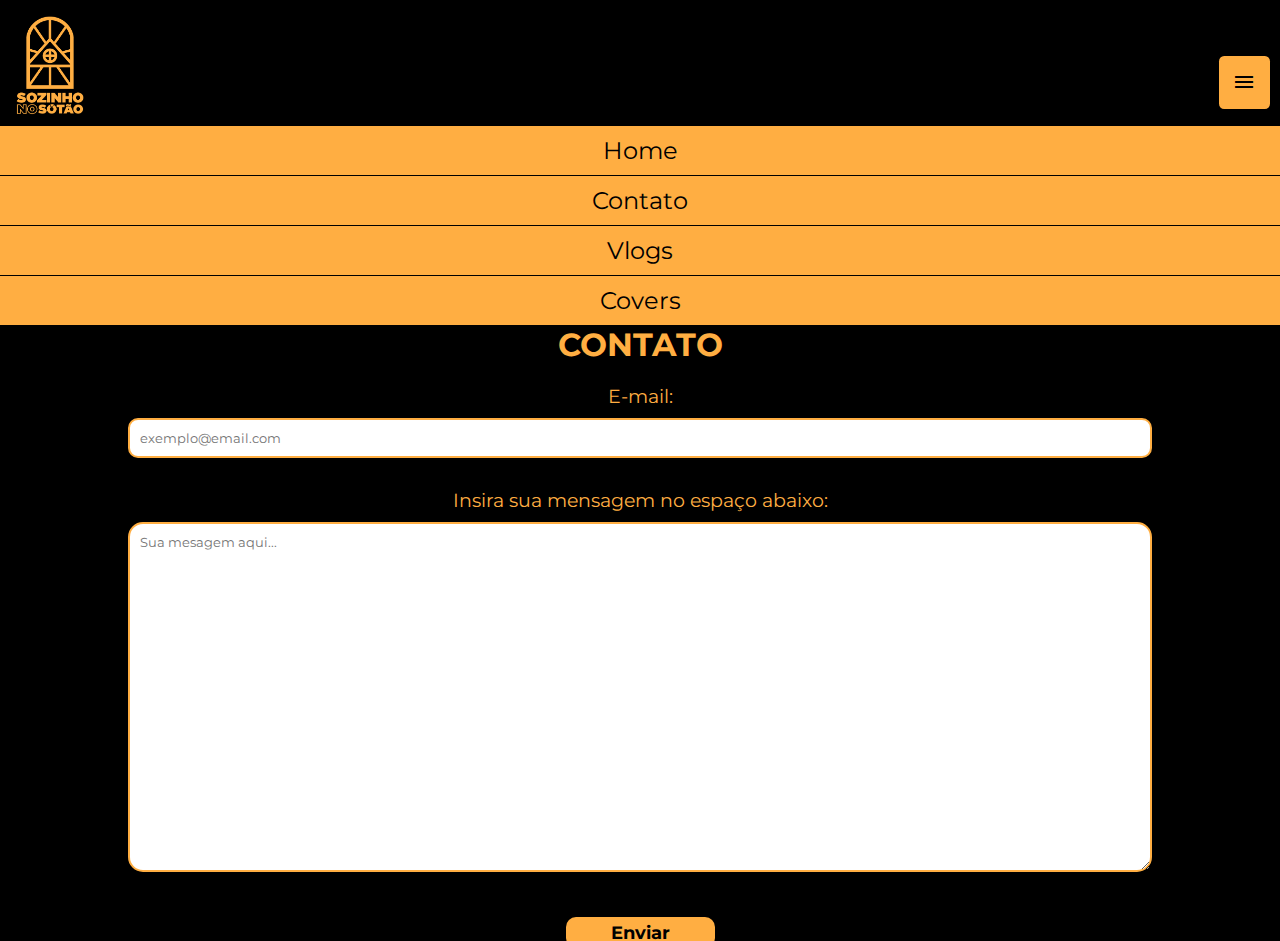
<file: contato.html>
<!DOCTYPE html>
<html lang="pt-BR">

<head>
    <meta charset="UTF-8">
    <meta http-equiv="X-UA-Compatible" content="IE=edge">
    <meta name="viewport" content="width=device-width, initial-scale=1.0">
    <!-- Estilo principal para base para outros tamanhos de estilos de telas-->
    
    <link rel="stylesheet" href="./estilos/estilo-Contato-TelasGrandes.css">
    <link rel="stylesheet" href="./estilos/estilo-Contato-TelasPequenas.css">
    <link rel="shortcut icon" href="./imagens/Logo-sozinho-no-sotao-sem-letras.png" type="image/x-icon">
    <link href="https://fonts.googleapis.com/icon?family=Material+Icons" rel="stylesheet">
    <title>Sozinho no sótão</title>
</head>

<body>
    <div class="box-load">
        <img src="imagens/Logo-sozinho-no-sotao.png" alt="logo-sozinho-nosotao" class="pre">
    </div>
    <div class="content">
        <!-- Cabeçalho (logo e menu) -->
        <header>
            <div>
                <a href="index.html" id="logo-header"><img src="./imagens/Logo-sozinho-no-sotao.png" alt="Logo-sozinho-no-sotao" id="logo-header"></a><!-- logo -->
                <span id="burguer" class="material-icons" onclick="clickMenu()">menu</span>
            </div><!-- icone haburguer para telas pequenas-->
            <menu id="itens"><!-- menu -->
                <ul>
                    <li><a href="index.html">Home</a></li>
                    <!-- <li><a href="#" class="shop">Shop</a></li> -->
                    <li><a href="contato.html" target="_parent">Contato</a></li>
                    <li><a href="vlogs.html">Vlogs </a></li>
                    <li><a href="covers.html">Covers </a></li>
                </ul>
            </menu>
        </header>
        
        <!-- Conteúdo principal do site -->
        <main>
            <h1>CONTATO</h1>
            <form action="https://api.staticforms.xyz/submit" method="post">
                <input type="hidden" name="accessKey" value="98e25b4a-979d-44ea-8649-7c2e1103da3d">
                <p class="email"><label for="email">E-mail:</label></p>
                <input type="email" name="email" id="iemail" placeholder="exemplo@email.com">
                <p class="Pmsg"><label for="imensagem">Insira sua mensagem no espaço abaixo: </label></p>
                <textarea name="mensagem" id="imensagem" cols="30" rows="10" placeholder="Sua mesagem aqui..."></textarea>
                <input type="submit" id="btForm" value="Enviar">
            </form>
        </main>
        <!-- rodapé com informações dos desenvolvedores (links levando para alguma rede social dos desenvolvedores) -->
        <footer id="contato">
            <h1>Contato para shows</h1>
            <a href="mailto:sozinhonosotao@gmail.com"><strong>sozinhonosotao@gmail.com</strong></a>
        </footer>
        <!-- rodapé com informações dos desenvolvedores (links levando para alguma rede social dos desenvolvedores) -->
        <!-- <footer id="desenvolvedores">
            Site feito por <a href="https://github.com/CaioVAzeredo" target="_blank"><strong>Caio V. Azeredo</strong></a> e
            <a href="https://github.com/Dan-Dias"><strong>Daniel Dias<strong><a>
        </footer>
        </body> -->
    </div>
<!-- script do site -->
<script src="../script/script.js"></script>
</html>
</file>
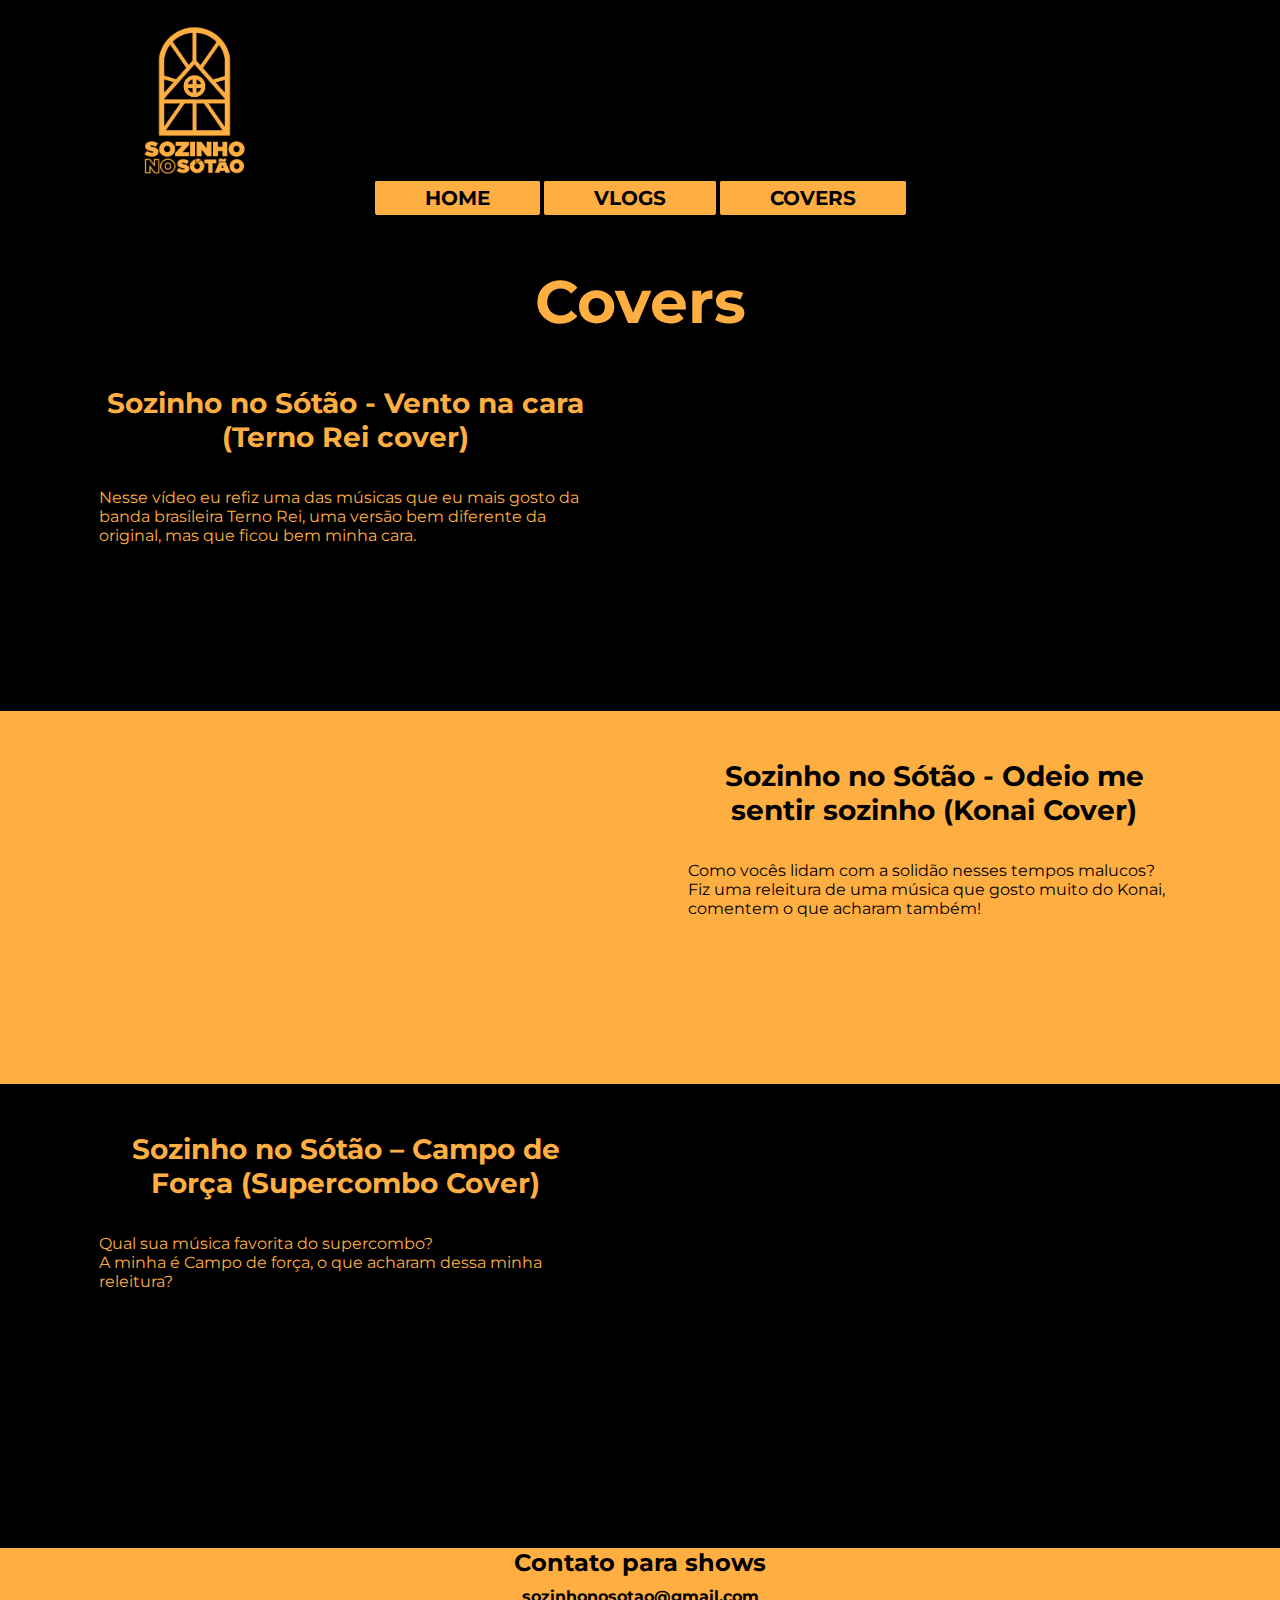
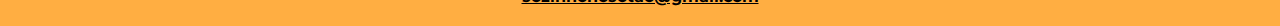
<file: covers.html>
<!DOCTYPE html>
<html lang="pt-BR">

<head>
    <meta charset="UTF-8">
    <meta http-equiv="X-UA-Compatible" content="IE=edge">
    <meta name="viewport" content="width=device-width, initial-scale=1.0">
    <!-- Estilo principal para base para outros tamanhos de estilos de telas-->
    <link rel="stylesheet" href="./estilos/estilo-telas-pequenas(main).css" media="screen">
    <link rel="stylesheet" href="./estilos/estilo-Desktops-e-TelasGrandes.css">
    <link rel="stylesheet" href="./estilos/vlogs-covers.css">
    <link rel="shortcut icon" href="./imagens/Logo-sozinho-no-sotao-sem-letras.png" type="image/x-icon">
    <link href="https://fonts.googleapis.com/icon?family=Material+Icons" rel="stylesheet">
    <title>Sozinho no sótão</title>
</head>

<body>
    <div class="box-load">
        <img src="imagens/Logo-sozinho-no-sotao.png" alt="logo-sozinho-nosotao" class="pre">
    </div>
    <div class="content">
        <!-- Cabeçalho (logo e menu) -->
        <header>
            <div>
                <a href="index.html" id="logo-header"><img src="./imagens/Logo-sozinho-no-sotao.png" alt="Logo-sozinho-no-sotao" id="logo-header"></a><!-- logo -->
                <span id="burguer" class="material-icons">menu</span>
            </div><!-- icone haburguer para telas pequenas-->
            <menu id="itens"><!-- menu -->
                <ul>
                    <li><a href="index.html">Home</a></li>
                    <!-- <li><a href="#" class="shop">Shop</a></li> -->
                    <!-- <li><a href="contato.html" target="_parent">Contato</a></li> -->
                    <li><a href="vlogs.html">Vlogs </a></li>
                    <li><a href="covers.html">Covers </a></li>
                </ul>
            </menu>
        </header>
        <main>
            <!--  -->
            <h1 id="h1-vlog">Covers</h1>
            <div class="container__black">
                <div class="text_group_yellow">
                    <h2 class="text_yellow">Sozinho no Sótão - Vento na cara (Terno Rei cover) <br><br> </h2>
                    <p class="text_yellow"> Nesse vídeo eu refiz uma das músicas que eu mais gosto da banda brasileira Terno
                        Rei,
                        uma versão bem diferente da original, mas que ficou bem minha cara.</p>
                </div>
                <div class="container__video_black">
                    <div class="video__group">
                        <iframe class="video_group_black" src="https://www.youtube.com/embed/nesHBRBlWeM"
                            title="YouTube video player" frameborder="0" allow="accelerometer; autoplay; clipboard-write; encrypted-media; gyroscope; picture-in-picture;
                                    web-share" allowfullscreen></iframe>
                    </div>
                </div>
            </div>
            <div class="container__yellow">
                <div class="text_group_black">
                    <h2 class="text_black">Sozinho no Sótão - Odeio me sentir sozinho (Konai Cover) <br><br> </h2>
                    <p class="text_black"> Como vocês lidam com a solidão nesses tempos malucos? <br>
                        Fiz uma releitura de uma música que gosto muito
                        do Konai, comentem o que acharam também!</p>
                </div>
                <div class="container__video_yellow">
                    <div class="video__group">
                        <iframe class="video_group_yellow" src="https://www.youtube.com/embed/7s8C9Z_xHXU"
                            title="YouTube video player" frameborder="0" allow="accelerometer; autoplay; clipboard-write; encrypted-media; gyroscope; picture-in-picture;
                                    web-share" allowfullscreen></iframe>
                    </div>
                </div>
            </div>
            <div class="container__black">
                <div class="text_group_yellow">
                    <h2 class="text_yellow">Sozinho no Sótão – Campo de Força (Supercombo Cover)<br><br> </h2>
                    <p class="text_yellow">Qual sua música favorita do supercombo? <br>
                        A minha é Campo de força, o que acharam dessa minha releitura?</p>
                </div>
                <div class="container__video_black">
                    <div class="video__group">
                        <iframe class="video_group_black" src="https://www.youtube.com/embed/NjmIZbu4uQ4"
                            title="YouTube video player" frameborder="0" allow="accelerometer; autoplay; clipboard-write; encrypted-media; gyroscope; picture-in-picture;
                            web-share" allowfullscreen></iframe>
                    </div>
                </div>
            </div>
        
            </div>
        </main>
        <footer id="contato">
            <h1>Contato para shows</h1>
            <a href="mailto:sozinhonosotao@gmail.com"><strong>sozinhonosotao@gmail.com</strong></a>
        </footer>
        <!-- rodapé com informações dos desenvolvedores (links levando para alguma rede social dos desenvolvedores) -->
        <!-- <footer id="desenvolvedores">
            Site feito por <a href="https://github.com/CaioVAzeredo" target="_blank"><strong>Caio V. Azeredo</strong></a> e
            <a href="https://github.com/Dan-Dias" target="_blank"><strong>Daniel Dias<strong><a>
        </footer> -->
    </div>
</body>
<script src="./script/script.js"></script>

</html>
</file>
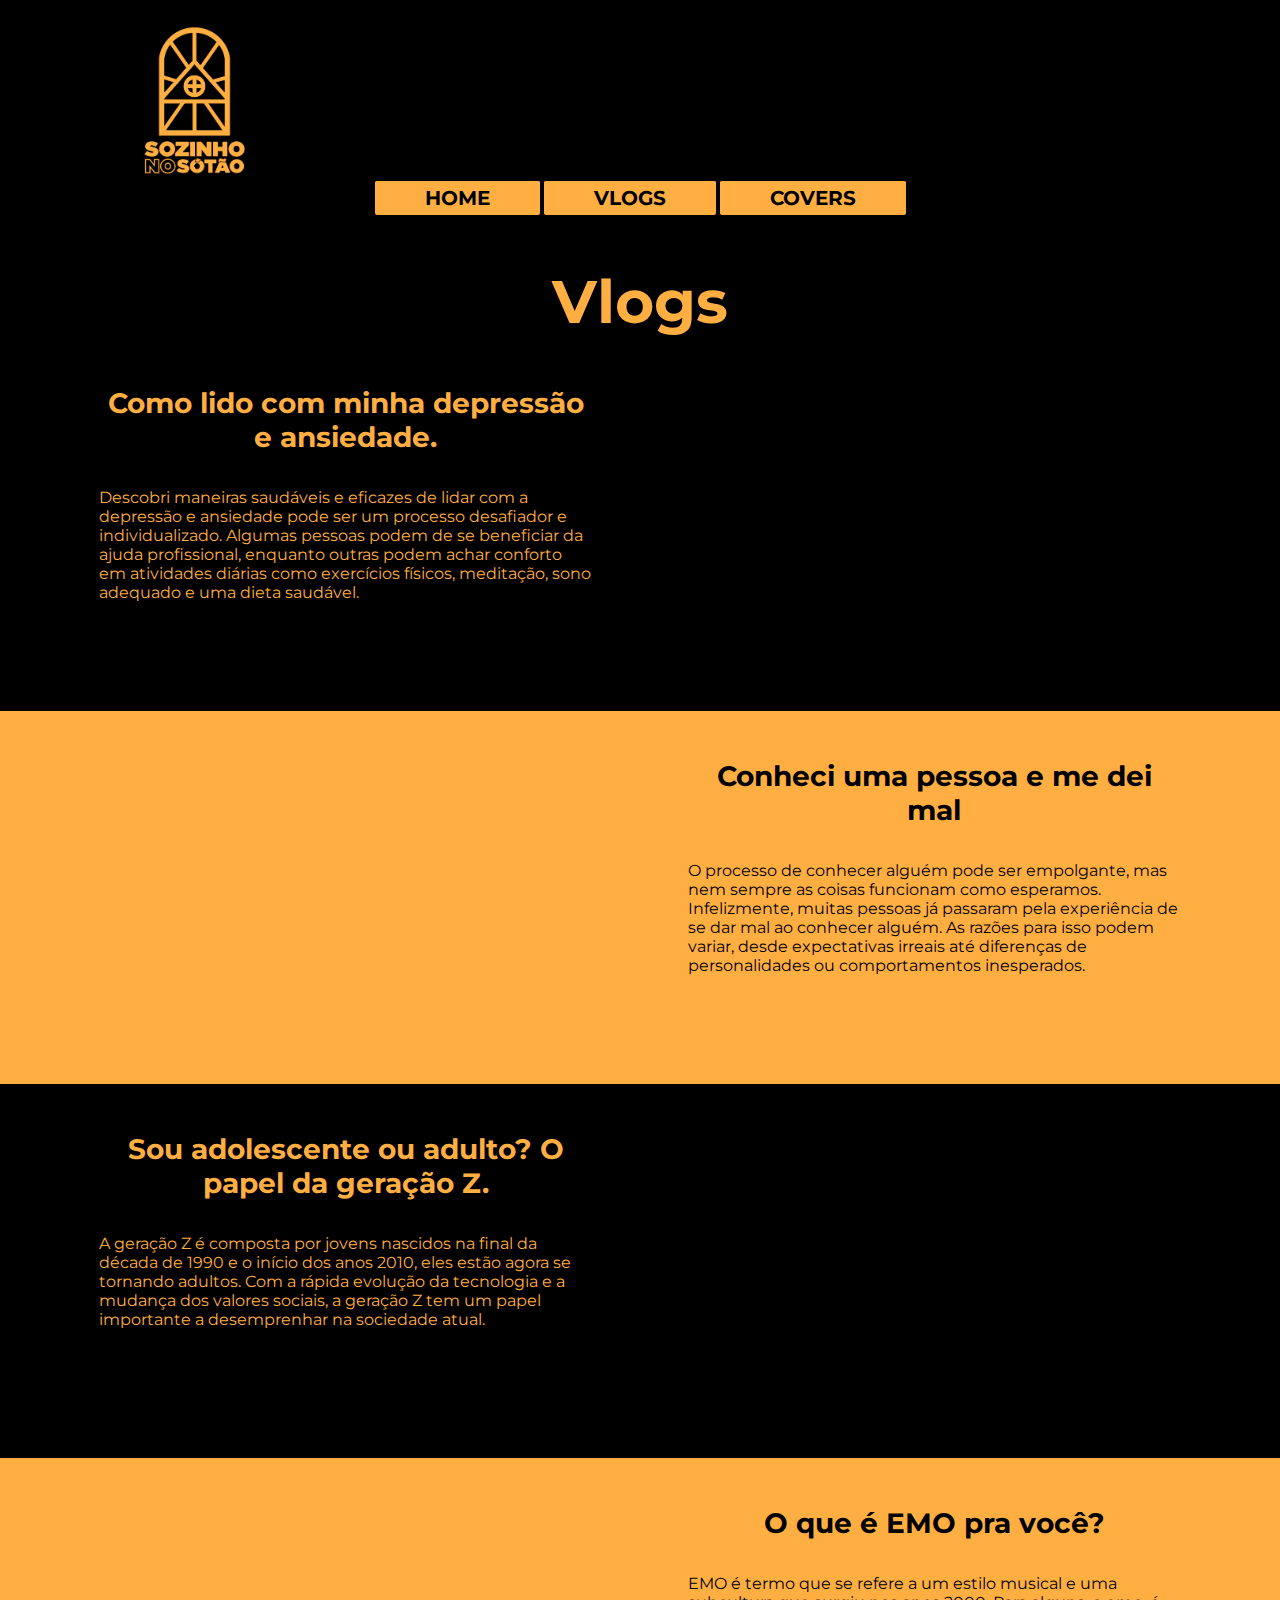
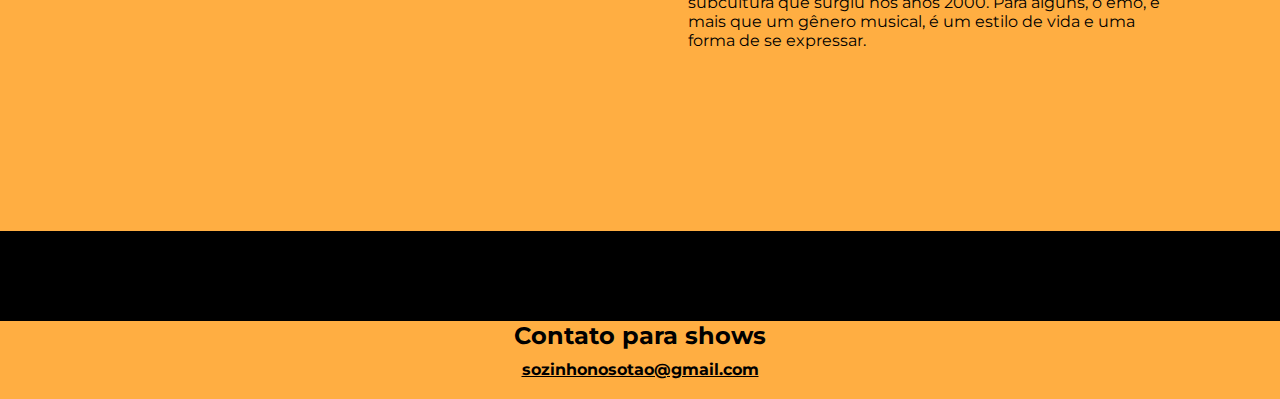
<file: vlogs.html>
<!DOCTYPE html>
<html lang="pt-BR">
    
<head>
    <meta charset="UTF-8">
    <meta http-equiv="X-UA-Compatible" content="IE=edge">
    <meta name="viewport" content="width=device-width, initial-scale=1.0">
    <!-- Estilo principal para base para outros tamanhos de estilos de telas-->
    <link rel="stylesheet" href="./estilos/estilo-telas-pequenas(main).css" media="screen">
    <link rel="stylesheet" href="./estilos/estilo-Desktops-e-TelasGrandes.css">
    <link rel="stylesheet" href="./estilos/vlogs-covers.css">
    <link rel="shortcut icon" href="./imagens/Logo-sozinho-no-sotao-sem-letras.png" type="image/x-icon">
    <link href="https://fonts.googleapis.com/icon?family=Material+Icons" rel="stylesheet">
    <title>Sozinho no sótão</title>
</head>

<body>
    <div class="box-load">
        <img src="imagens/Logo-sozinho-no-sotao.png" alt="logo-sozinho-nosotao" class="pre">
    </div>
    <div class="content">
        <!-- Cabeçalho (logo e menu) -->
        <header>
            <div>
                <a href="index.html" id="logo-header"><img src="./imagens/Logo-sozinho-no-sotao.png" alt="Logo-sozinho-no-sotao" id="logo-header"></a><!-- logo -->
                <span id="burguer" class="material-icons">menu</span>
            </div><!-- icone haburguer para telas pequenas-->
            <menu id="itens"><!-- menu -->
                <ul>
                    <li><a href="index.html">Home</a></li>
                    <!-- <li><a href="#" class="shop">Shop</a></li> -->
                    <!-- <li><a href="contato.html" target="_parent">Contato</a></li> -->
                    <li><a href="vlogs.html">Vlogs </a></li>
                    <li><a href="covers.html">Covers </a></li>
                </ul>
            </menu>
        </header>
            <main>
                <h1 id="h1-vlog">Vlogs</h1>
        
                <div class="container__black">
                    <div class="text_group_yellow">
                        <h2 class="text_yellow">Como lido com minha depressão e ansiedade. <br><br> </h2>
                            <p class="text_yellow">  Descobri maneiras saudáveis e eficazes de lidar com a depressão e ansiedade pode ser um processo
                                desafiador e individualizado. Algumas pessoas podem de se beneficiar da ajuda profissional, enquanto
                                outras podem achar conforto em atividades diárias como exercícios físicos, meditação, sono adequado e
                                uma dieta saudável.</p>
                            </div>
                            <div class="container__video_black">
                                <div class="video__group">
                                    <iframe class="video_group_black" src="https://www.youtube.com/embed/TGBZtg38GNI" title="YouTube video player"
                                frameborder="0" allow="accelerometer; autoplay; clipboard-write; encrypted-media; gyroscope; picture-in-picture;
                                web-share" allowfullscreen></iframe>
                                </div>
                            </div>
                        </div>
                <div class="container__yellow">
                    <div class="text_group_black">
                        <h2 class="text_black">Conheci uma pessoa e me dei mal <br><br> </h2>
                            <p class="text_black"> O processo de conhecer alguém pode ser empolgante, mas nem sempre as coisas funcionam como esperamos.
                                Infelizmente, muitas pessoas já passaram pela experiência de se dar mal ao conhecer alguém. As razões
                                para isso podem variar, desde expectativas irreais até diferenças de personalidades ou comportamentos
                                inesperados.</p>
                            </div>
                            <div class="container__video_yellow">
                                <div class="video__group">
                                    <iframe class="video_group_yellow" src="https://www.youtube.com/embed/O-235DO4QZ0" title="YouTube video player"
                                    frameborder="0" allow="accelerometer; autoplay; clipboard-write; encrypted-media; gyroscope;
                                    picture-in-picture; web-share" allowfullscreen></iframe>
                                </div>
                            </div>
                    </div>
                <div class="container__black">
                    <div class="text_group_yellow">
                        <h2 class="text_yellow">Sou adolescente ou adulto? O papel da geração Z.<br><br> </h2>
                            <p class="text_yellow">A geração Z é composta por jovens nascidos na final da década de 1990 e o início dos anos 2010, eles
                                estão agora se tornando adultos. Com a rápida evolução da tecnologia e a mudança dos valores sociais,
                                a geração Z tem um papel importante a desemprenhar na sociedade atual.</p>
                    </div>
                    <div class="container__video_black">
                        <div class="video__group">
                            <iframe class="video_group_black" src="https://www.youtube.com/embed/bdQOQ45Ax30" title="YouTube video player"
                            frameborder="0" allow="accelerometer; autoplay; clipboard-write; encrypted-media; gyroscope; picture-in-picture;
                            web-share" allowfullscreen></iframe>
                        </div>
                    </div>
                </div>
                <div class="container__yellow">
                    <div class="text_group_black">
                        <h2 class="text_black">O que é EMO pra você? <br><br> </h2>
                            <p class="text_black">EMO é termo que se refere a um estilo musical e uma subcultura que surgiu nos anos 2000. Para alguns, o emo,
                                é mais que um gênero musical, é um estilo de vida e uma forma de se expressar.</p>
                    </div>
                    <div class="container__video_yellow">
                        <div class="video__group">
                            <iframe class="video_group_yellow" src="https://www.youtube.com/embed/qq6XntAsNaI" title="YouTube video player"
                            frameborder="0" allow="accelerometer; autoplay; clipboard-write; encrypted-media; gyroscope; picture-in-picture;
                            web-share" allowfullscreen></iframe>
                        </div>
                    </div>
                </div>
            </main>
            <footer id="contato">
                <h1>Contato para shows</h1>
                <a href="mailto:sozinhonosotao@gmail.com"><strong>sozinhonosotao@gmail.com</strong></a>
        
            </footer>
            <!-- rodapé com informações dos desenvolvedores (links levando para alguma rede social dos desenvolvedores) -->
            <!-- <footer id="desenvolvedores">
                Site feito por <a href="https://github.com/CaioVAzeredo" target="_blank"><strong>Caio V. Azeredo</strong></a> e
                <a href="https://github.com/Dan-Dias" target="_blank"><strong>Daniel Dias<strong><a>
            </footer> -->
    </div>
    </body>
    <script src="./script/script.js"></script>
</html>
</file>
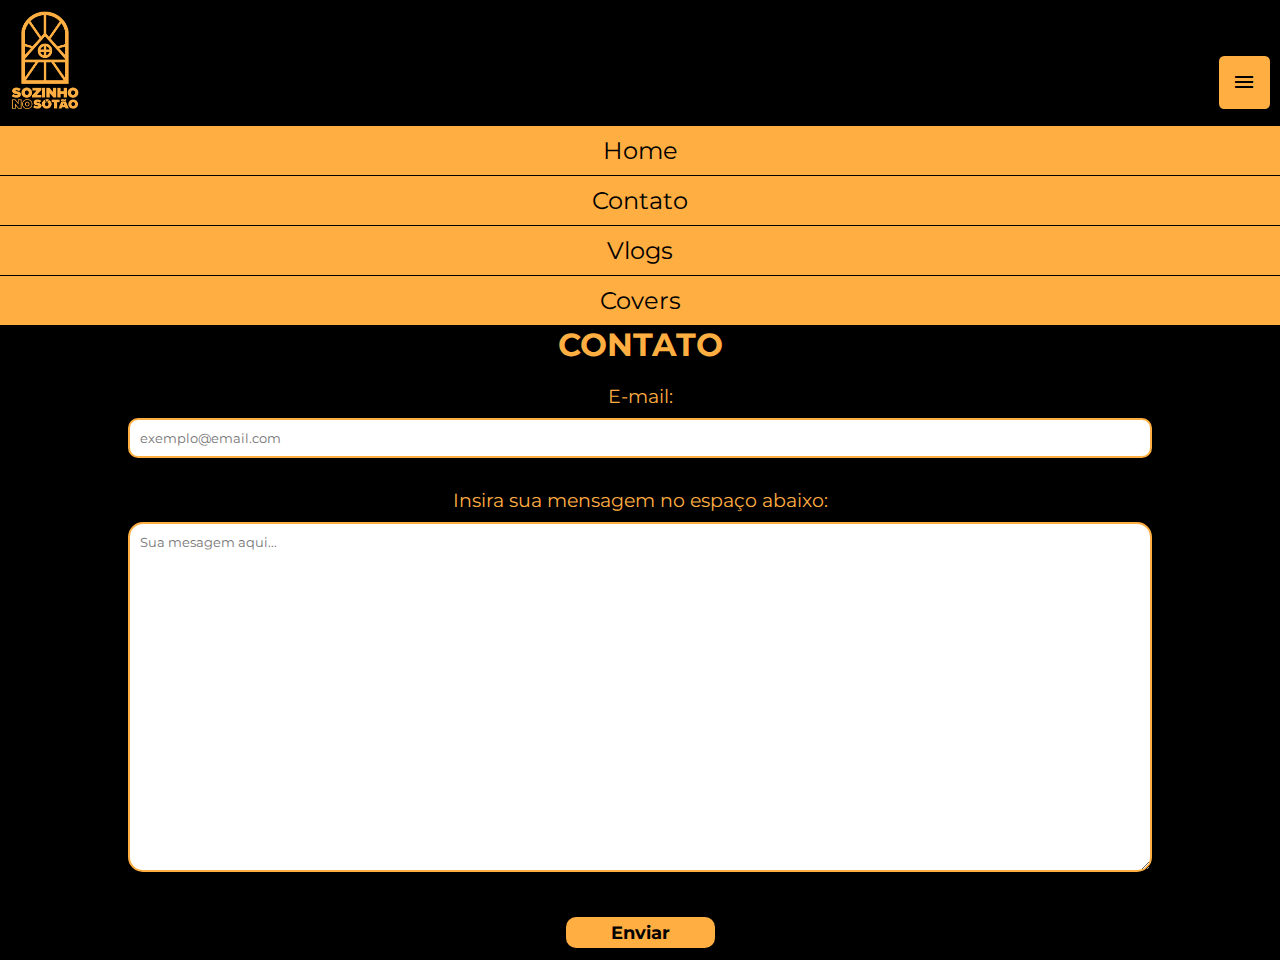
<file: index/contato.html>
<!DOCTYPE html>
<html lang="pt-BR">

<head>
    <meta charset="UTF-8">
    <meta http-equiv="X-UA-Compatible" content="IE=edge">
    <meta name="viewport" content="width=device-width, initial-scale=1.0">
    <!-- Estilo principal para base para outros tamanhos de estilos de telas-->
    <link rel="stylesheet" href="../estilos/estilo-Contato-TelasPequenas.css" media="screen">
    <link rel="stylesheet" href="../estilos/estilo-Contato-TelasGrandes.css">
    <link rel="shortcut icon" href="../imagens/Logo-sozinho-no-sotao-sem-letras.png" type="image/x-icon">
    <link href="https://fonts.googleapis.com/icon?family=Material+Icons" rel="stylesheet">
    <title>Sozinho no sótão</title>
</head>

<body>
    <!-- Cabeçalho (logo e menu) -->
    <header>
        <div><img src="../imagens/Logo-sozinho-no-sotao.png" alt="Logo-sozinho-no-sotao" id="logo-header"><!-- logo -->
            <span id="burguer" class="material-icons" onclick="clickMenu()">menu</span>
        </div><!-- icone haburguer para telas pequenas-->

        <menu id="itens"><!-- menu -->
            <ul>
                <li><a href="index.html">Home</a></li>
                <!-- <li><a href="#" class="shop">Shop</a></li> -->
                <li><a href="contato.html" target="_parent">Contato</a></li>
                <li><a href="vlogs.html">Vlogs </a></li>
                <li><a href="covers.html">Covers </a></li>
            </ul>
        </menu>
    </header>
    
    <!-- Conteúdo principal do site -->
    <main>
        <h1>CONTATO</h1>
        <form action="https://api.staticforms.xyz/submit" method="post">
            <input type="hidden" name="accessKey" value="98e25b4a-979d-44ea-8649-7c2e1103da3d">
            <p class="email"><label for="email">E-mail:</label></p>
            <input type="email" name="email" id="iemail" placeholder="exemplo@email.com">
            <p class="Pmsg"><label for="imensagem">Insira sua mensagem no espaço abaixo: </label></p>
            <textarea name="mensagem" id="imensagem" cols="30" rows="10" placeholder="Sua mesagem aqui..."></textarea>
            <input type="submit" id="btForm" value="Enviar">
        </form>
    </main>
    <!-- rodapé com informações dos desenvolvedores (links levando para alguma rede social dos desenvolvedores) -->
    <footer id="contato">
        <h1>Contato para shows</h1>
        <a href="mailto:sozinhonosotao@gmail.com"><strong>sozinhonosotao@gmail.com</strong></a>

    </footer>
    <!-- rodapé com informações dos desenvolvedores (links levando para alguma rede social dos desenvolvedores) -->
    <footer id="desenvolvedores">
        Site feito por <a href="https://github.com/CaioVAzeredo" target="_blank"><strong>Caio V. Azeredo</strong></a> e
        <a href="https://github.com/Dan-Dias"><strong>Daniel Dias<strong><a>
    </footer>
</body>
<!-- script do site -->
<script src="../script/script.js"></script>
</html>
</file>
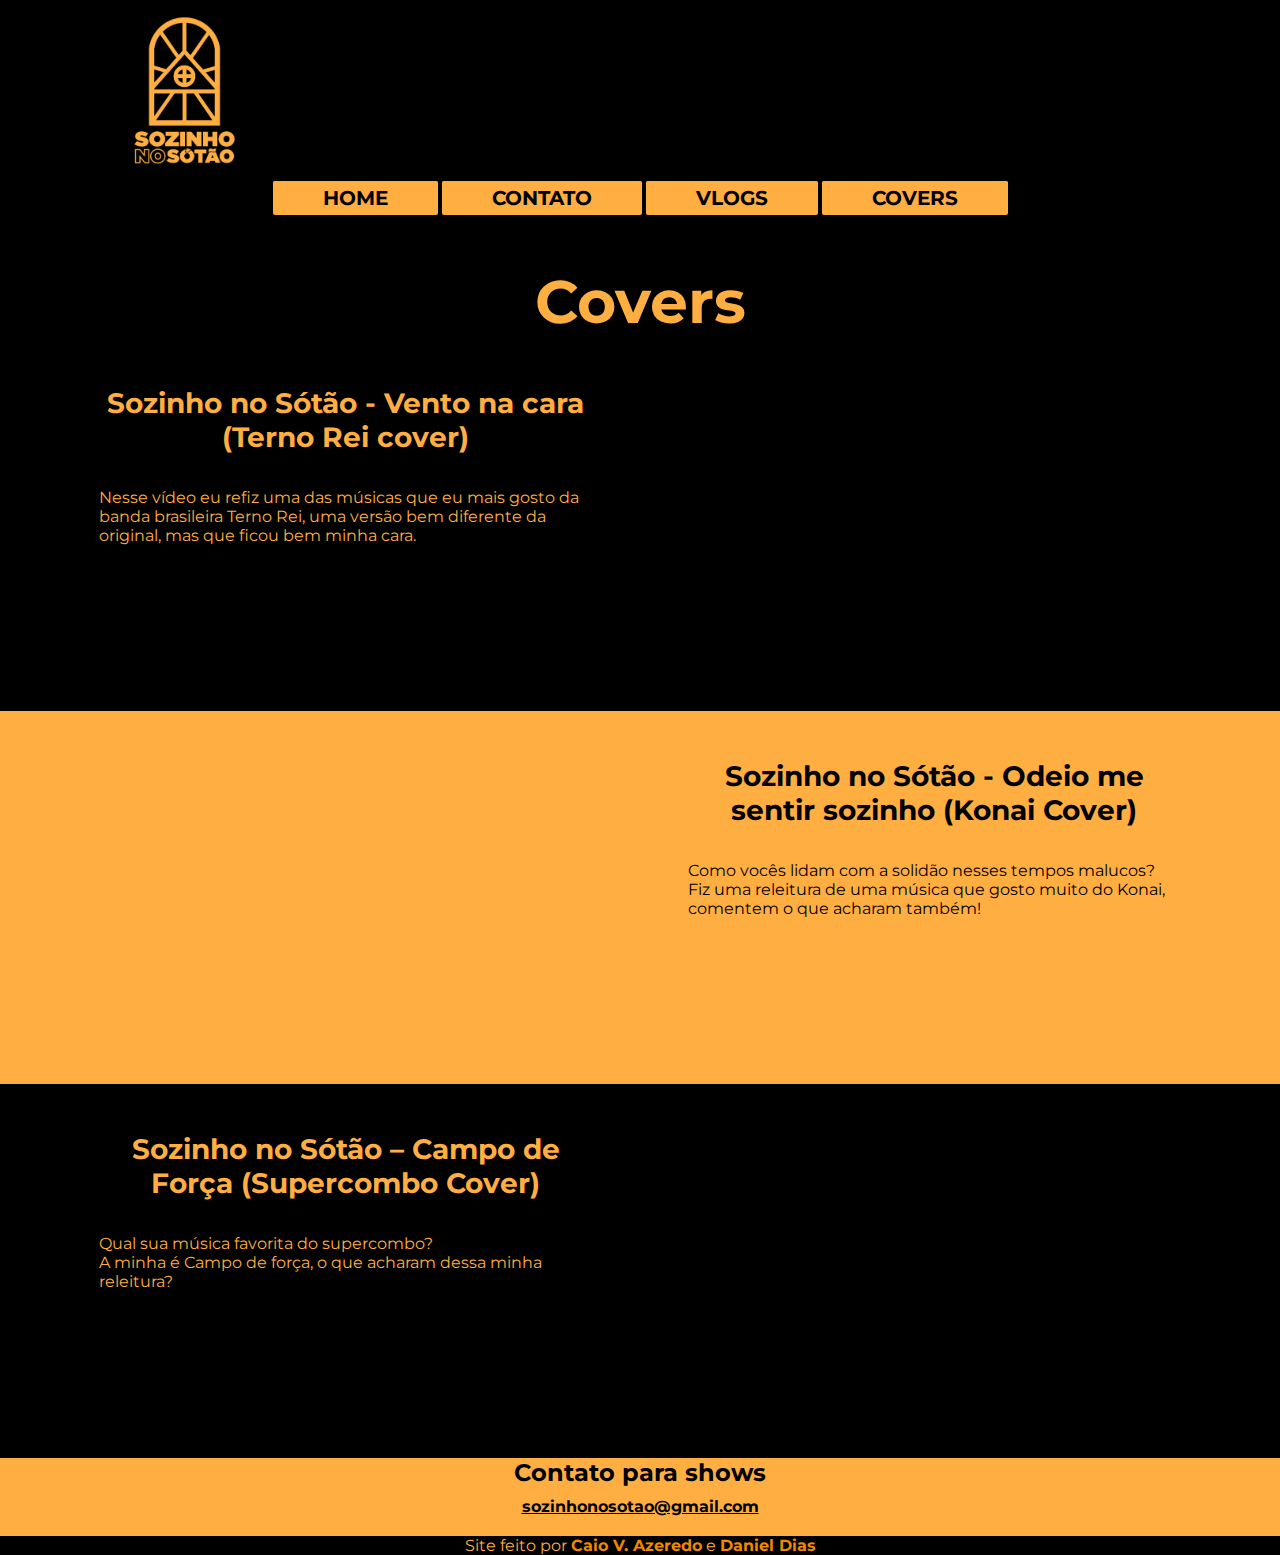
<file: index/covers.html>
<!DOCTYPE html>
<html lang="pt-BR">

<head>
    <meta charset="UTF-8">
    <meta http-equiv="X-UA-Compatible" content="IE=edge">
    <meta name="viewport" content="width=device-width, initial-scale=1.0">
    <link rel="stylesheet" href="../estilos/vlogs-covers.css" media="screen">
    <link rel="shortcut icon" href="../imagens/Logo-sozinho-no-sotao-sem-letras.png" type="image/x-icon">
    <link href="https://fonts.googleapis.com/icon?family=Material+Icons" rel="stylesheet">
    <title>Sozinho no sótão</title>
</head>

<body>
    <header>
        <div><img src="../imagens/Logo-sozinho-no-sotao.png" alt="Logo-sozinho-no-sotao" id="logo-header"><!-- logo -->
            <span id="burguer" class="material-icons" onclick="clickMenu()">menu</span>
        </div><!-- icone haburguer para telas pequenas-->

        <menu id="itens"><!-- menu -->
            <ul>
                <li><a href="index.html">Home</a></li>
                <!-- <li><a href="#" class="shop">Shop</a></li> -->
                <li><a href="contato.html" target="_parent">Contato</a></li>
                <li><a href="vlogs.html">Vlogs </a></li>
                <li><a href="covers.html">Covers </a></li>
            </ul>
        </menu>
    </header>
    <main>

        <!--  -->
        <h1 id="h1-vlog">Covers</h1>

        <div class="container__black">
            <div class="text_group_yellow">
                <h2 class="text_yellow">Sozinho no Sótão - Vento na cara (Terno Rei cover) <br><br> </h2>
                <p class="text_yellow"> Nesse vídeo eu refiz uma das músicas que eu mais gosto da banda brasileira Terno
                    Rei,
                    uma versão bem diferente da original, mas que ficou bem minha cara.</p>
            </div>
            <div class="container__video_black">
                <div class="video__group">
                    <iframe class="video_group_black" src="https://www.youtube.com/embed/nesHBRBlWeM"
                        title="YouTube video player" frameborder="0" allow="accelerometer; autoplay; clipboard-write; encrypted-media; gyroscope; picture-in-picture; 
                                web-share" allowfullscreen></iframe>
                </div>
            </div>
        </div>

        <div class="container__yellow">
            <div class="text_group_black">
                <h2 class="text_black">Sozinho no Sótão - Odeio me sentir sozinho (Konai Cover) <br><br> </h2>
                <p class="text_black"> Como vocês lidam com a solidão nesses tempos malucos? <br>
                    Fiz uma releitura de uma música que gosto muito
                    do Konai, comentem o que acharam também!</p>
            </div>
            <div class="container__video_yellow">
                <div class="video__group">
                    <iframe class="video_group_yellow" src="https://www.youtube.com/embed/7s8C9Z_xHXU"
                        title="YouTube video player" frameborder="0" allow="accelerometer; autoplay; clipboard-write; encrypted-media; gyroscope; picture-in-picture; 
                                web-share" allowfullscreen></iframe>
                </div>
            </div>
        </div>

        <div class="container__black">
            <div class="text_group_yellow">
                <h2 class="text_yellow">Sozinho no Sótão – Campo de Força (Supercombo Cover)<br><br> </h2>
                <p class="text_yellow">Qual sua música favorita do supercombo? <br>
                    A minha é Campo de força, o que acharam dessa minha releitura?</p>
            </div>
            <div class="container__video_black">
                <div class="video__group">
                    <iframe class="video_group_black" src="https://www.youtube.com/embed/NjmIZbu4uQ4"
                        title="YouTube video player" frameborder="0" allow="accelerometer; autoplay; clipboard-write; encrypted-media; gyroscope; picture-in-picture; 
                        web-share" allowfullscreen></iframe>
                </div>
            </div>
        </div>

        
        </div>
    </main>

    <footer id="contato">
        <h1>Contato para shows</h1>
        <a href="mailto:sozinhonosotao@gmail.com"><strong>sozinhonosotao@gmail.com</strong></a>

    </footer>
    <!-- rodapé com informações dos desenvolvedores (links levando para alguma rede social dos desenvolvedores) -->
    <footer id="desenvolvedores">
        Site feito por <a href="https://github.com/CaioVAzeredo" target="_blank"><strong>Caio V. Azeredo</strong></a> e
        <a href="https://github.com/Dan-Dias" target="_blank"><strong>Daniel Dias<strong><a>
    </footer>
</body>
<script src="../script/script.js"></script>

</html>
</file>
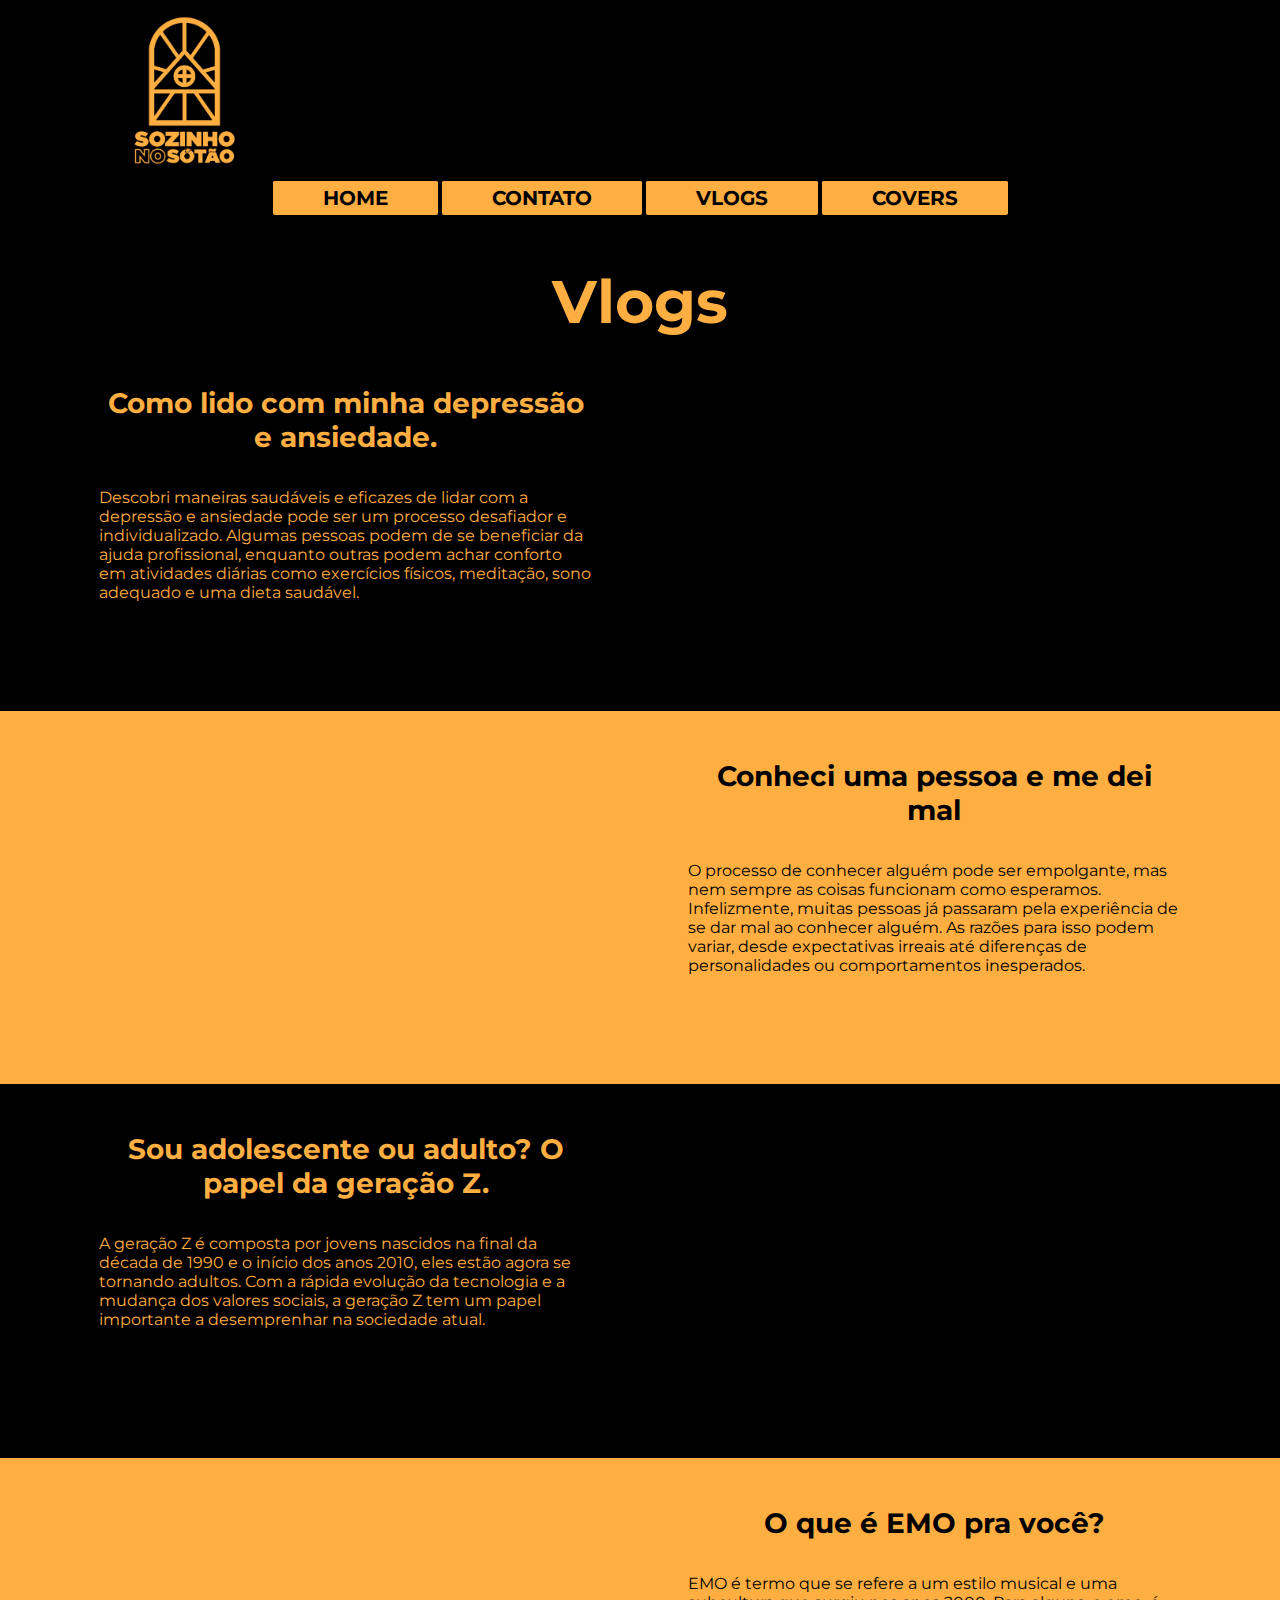
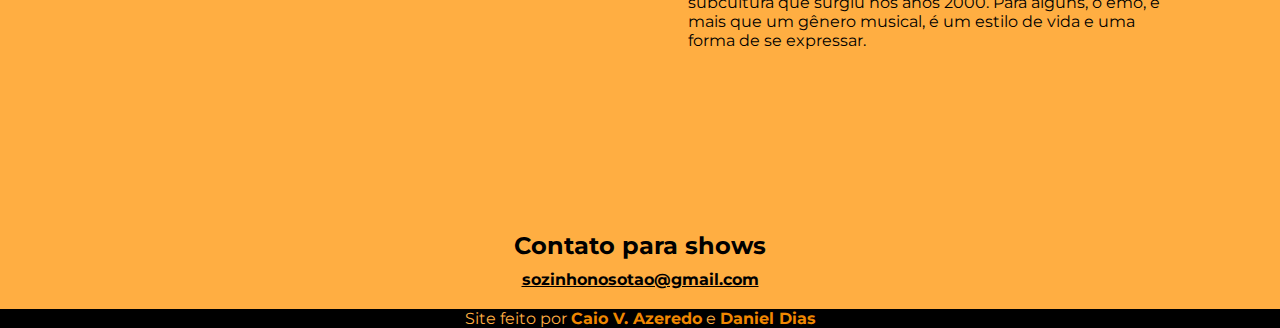
<file: index/vlogs.html>
<!DOCTYPE html>
<html lang="pt-BR">
    
    <head>
        <meta charset="UTF-8">
        <meta http-equiv="X-UA-Compatible" content="IE=edge">
        <meta name="viewport" content="width=device-width, initial-scale=1.0">
        <!-- Estilo principal para base para outros tamanhos de estilos de telas-->
        <link rel="stylesheet" href="../estilos/vlogs-covers.css" media="screen">
        <link rel="shortcut icon" href="../imagens/Logo-sozinho-no-sotao-sem-letras.png" type="image/x-icon">
        <link href="https://fonts.googleapis.com/icon?family=Material+Icons" rel="stylesheet">
        <title>Sozinho no sótão</title>
    </head>

    <body>
        <!-- Cabeçalho (logo e menu) -->
    <header>
        <div><img src="../imagens/Logo-sozinho-no-sotao.png" alt="Logo-sozinho-no-sotao" id="logo-header"><!-- logo -->
            <span id="burguer" class="material-icons" onclick="clickMenu()">menu</span>
        </div><!-- icone haburguer para telas pequenas-->

        <menu id="itens"><!-- menu -->
            <ul>
                <li><a href="index.html">Home</a></li>
                <!-- <li><a href="#" class="shop">Shop</a></li> -->
                <li><a href="contato.html" target="_parent">Contato</a></li>
                <li><a href="vlogs.html">Vlogs </a></li>
                <li><a href="covers.html">Covers </a></li>
            </ul>
        </menu>
    </header>
        <main>
            <h1 id="h1-vlog">Vlogs</h1>
            
            <div class="container__black">
                <div class="text_group_yellow">
                    <h2 class="text_yellow">Como lido com minha depressão e ansiedade. <br><br> </h2>
                        <p class="text_yellow">  Descobri maneiras saudáveis e eficazes de lidar com a depressão e ansiedade pode ser um processo 
                            desafiador e individualizado. Algumas pessoas podem de se beneficiar da ajuda profissional, enquanto 
                            outras podem achar conforto em atividades diárias como exercícios físicos, meditação, sono adequado e 
                            uma dieta saudável.</p>
                        </div>
                        <div class="container__video_black">
                            <div class="video__group">
                                <iframe class="video_group_black" src="https://www.youtube.com/embed/TGBZtg38GNI" title="YouTube video player" 
                            frameborder="0" allow="accelerometer; autoplay; clipboard-write; encrypted-media; gyroscope; picture-in-picture;
                            web-share" allowfullscreen></iframe>
                            </div>
                        </div>
                    </div>

            <div class="container__yellow">
                <div class="text_group_black">
                    <h2 class="text_black">Conheci uma pessoa e me dei mal <br><br> </h2>
                        <p class="text_black"> O processo de conhecer alguém pode ser empolgante, mas nem sempre as coisas funcionam como esperamos. 
                            Infelizmente, muitas pessoas já passaram pela experiência de se dar mal ao conhecer alguém. As razões 
                            para isso podem variar, desde expectativas irreais até diferenças de personalidades ou comportamentos 
                            inesperados.</p>
                        </div>
                        <div class="container__video_yellow">
                            <div class="video__group">
                                <iframe class="video_group_yellow" src="https://www.youtube.com/embed/O-235DO4QZ0" title="YouTube video player"
                                frameborder="0" allow="accelerometer; autoplay; clipboard-write; encrypted-media; gyroscope; 
                                picture-in-picture; web-share" allowfullscreen></iframe>
                            </div>
                        </div>
                </div>

            <div class="container__black">
                <div class="text_group_yellow">
                    <h2 class="text_yellow">Sou adolescente ou adulto? O papel da geração Z.<br><br> </h2>
                        <p class="text_yellow">A geração Z é composta por jovens nascidos na final da década de 1990 e o início dos anos 2010, eles
                            estão agora se tornando adultos. Com a rápida evolução da tecnologia e a mudança dos valores sociais, 
                            a geração Z tem um papel importante a desemprenhar na sociedade atual.</p>
                </div>
                <div class="container__video_black">
                    <div class="video__group">
                        <iframe class="video_group_black" src="https://www.youtube.com/embed/bdQOQ45Ax30" title="YouTube video player" 
                        frameborder="0" allow="accelerometer; autoplay; clipboard-write; encrypted-media; gyroscope; picture-in-picture; 
                        web-share" allowfullscreen></iframe>
                    </div>
                </div>
            </div>

            <div class="container__yellow">
                <div class="text_group_black">
                    <h2 class="text_black">O que é EMO pra você? <br><br> </h2>
                        <p class="text_black">EMO é termo que se refere a um estilo musical e uma subcultura que surgiu nos anos 2000. Para alguns, o emo, 
                            é mais que um gênero musical, é um estilo de vida e uma forma de se expressar.</p>
                </div>
                <div class="container__video_yellow">
                    <div class="video__group">
                        <iframe class="video_group_yellow" src="https://www.youtube.com/embed/qq6XntAsNaI" title="YouTube video player" 
                        frameborder="0" allow="accelerometer; autoplay; clipboard-write; encrypted-media; gyroscope; picture-in-picture; 
                        web-share" allowfullscreen></iframe>
                    </div>
                </div>
            </div>
        </main>

        <footer id="contato">
            <h1>Contato para shows</h1>
            <a href="mailto:sozinhonosotao@gmail.com"><strong>sozinhonosotao@gmail.com</strong></a>
    
        </footer>
        <!-- rodapé com informações dos desenvolvedores (links levando para alguma rede social dos desenvolvedores) -->
        <footer id="desenvolvedores">
            Site feito por <a href="https://github.com/CaioVAzeredo" target="_blank"><strong>Caio V. Azeredo</strong></a> e
            <a href="https://github.com/Dan-Dias" target="_blank"><strong>Daniel Dias<strong><a>
        </footer>
    </body>
    <script src="../script/script.js"></script>
</html>
</file>
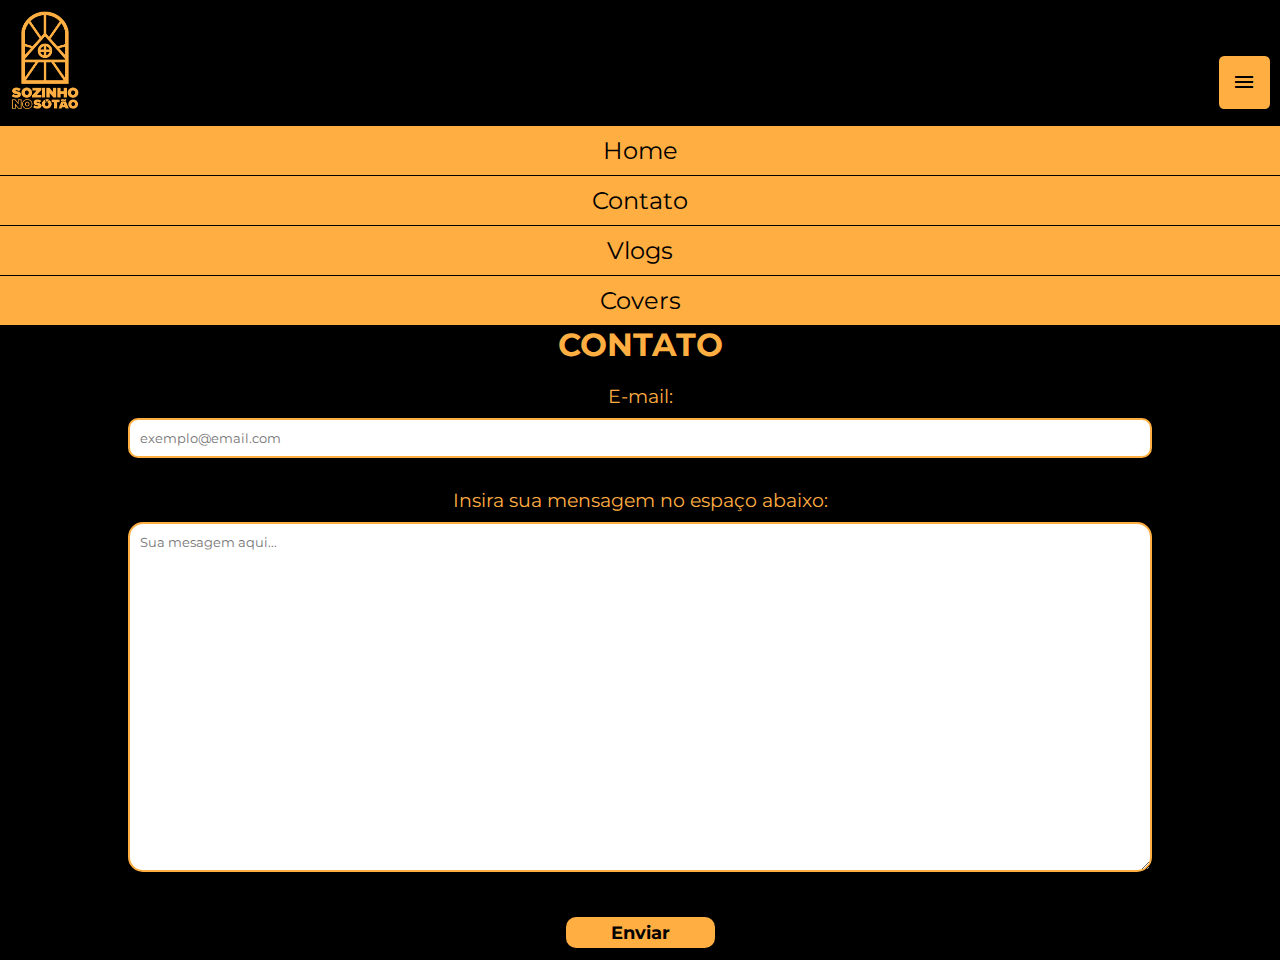
<file: paginas/contato.html>
<!DOCTYPE html>
<html lang="pt-BR">

<head>
    <meta charset="UTF-8">
    <meta http-equiv="X-UA-Compatible" content="IE=edge">
    <meta name="viewport" content="width=device-width, initial-scale=1.0">
    <!-- Estilo principal para base para outros tamanhos de estilos de telas-->
    <link rel="stylesheet" href="../estilos/estilo-Contato-TelasPequenas.css" media="screen">
    <link rel="stylesheet" href="../estilos/estilo-Contato-TelasGrandes.css">
    <link rel="shortcut icon" href="../imagens/Logo-sozinho-no-sotao-sem-letras.png" type="image/x-icon">
    <link href="https://fonts.googleapis.com/icon?family=Material+Icons" rel="stylesheet">
    <title>Sozinho no sótão</title>
</head>

<body>
    <!-- Cabeçalho (logo e menu) -->
    <header>
        <div><img src="../imagens/Logo-sozinho-no-sotao.png" alt="Logo-sozinho-no-sotao" id="logo-header"><!-- logo -->
            <span id="burguer" class="material-icons" onclick="clickMenu()">menu</span>
        </div><!-- icone haburguer para telas pequenas-->

        <menu id="itens"><!-- menu -->
            <ul>
                <li><a href="./index.html">Home</a></li>
                <!-- <li><a href="#" class="shop">Shop</a></li> -->
                <li><a href="contato.html" target="_parent">Contato</a></li>
                <li><a href="vlogs.html">Vlogs </a></li>
                <li><a href="covers.html">Covers </a></li>
            </ul>
        </menu>
    </header>
    
    <!-- Conteúdo principal do site -->
    <main>
        <h1>CONTATO</h1>
        <form action="https://api.staticforms.xyz/submit" method="post">
            <input type="hidden" name="accessKey" value="98e25b4a-979d-44ea-8649-7c2e1103da3d">
            <p class="email"><label for="email">E-mail:</label></p>
            <input type="email" name="email" id="iemail" placeholder="exemplo@email.com">
            <p class="Pmsg"><label for="imensagem">Insira sua mensagem no espaço abaixo: </label></p>
            <textarea name="mensagem" id="imensagem" cols="30" rows="10" placeholder="Sua mesagem aqui..."></textarea>
            <input type="submit" id="btForm" value="Enviar">
        </form>
    </main>
    <!-- rodapé com informações dos desenvolvedores (links levando para alguma rede social dos desenvolvedores) -->
    <footer id="contato">
        <h1>Contato para shows</h1>
        <a href="mailto:sozinhonosotao@gmail.com"><strong>sozinhonosotao@gmail.com</strong></a>

    </footer>
    <!-- rodapé com informações dos desenvolvedores (links levando para alguma rede social dos desenvolvedores) -->
    <footer id="desenvolvedores">
        Site feito por <a href="https://github.com/CaioVAzeredo" target="_blank"><strong>Caio V. Azeredo</strong></a> e
        <a href="https://github.com/Dan-Dias"><strong>Daniel Dias<strong><a>
    </footer>
</body>
<!-- script do site -->
<script src="../script/script.js"></script>
</html>
</file>
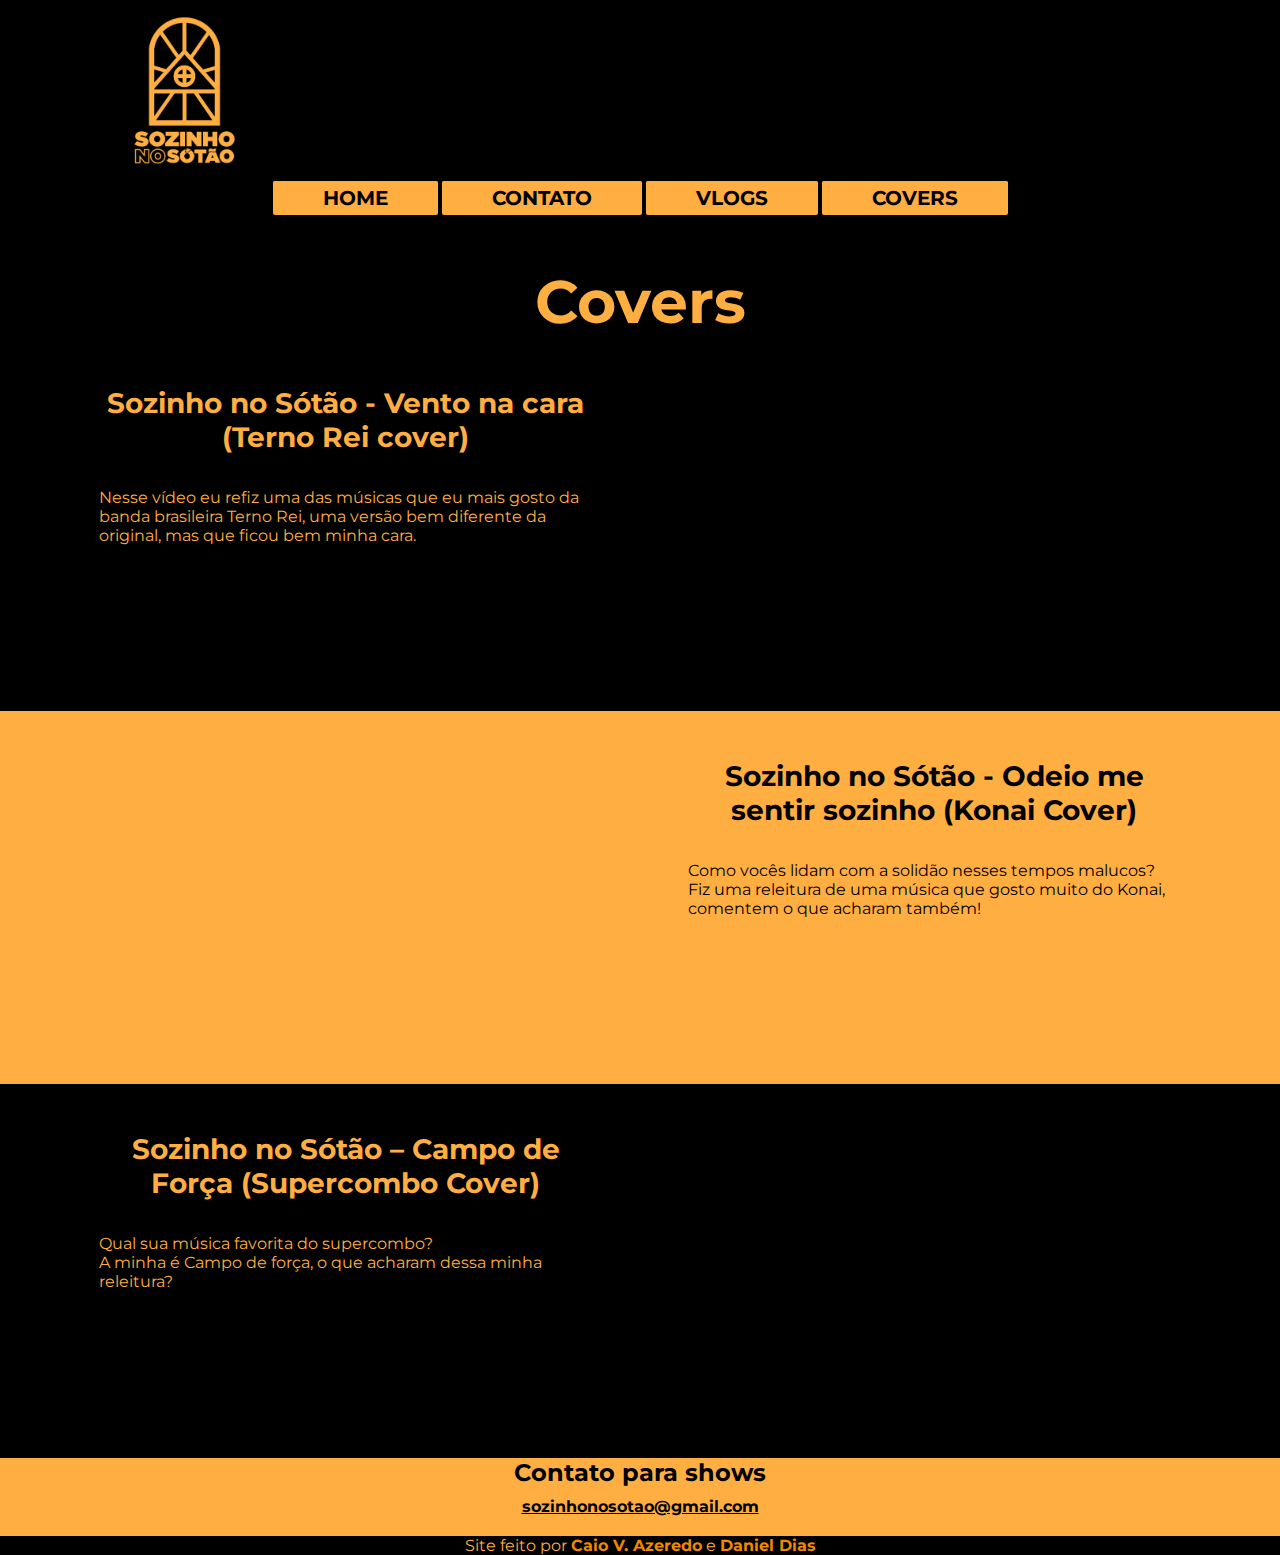
<file: paginas/covers.html>
<!DOCTYPE html>
<html lang="pt-BR">

<head>
    <meta charset="UTF-8">
    <meta http-equiv="X-UA-Compatible" content="IE=edge">
    <meta name="viewport" content="width=device-width, initial-scale=1.0">
    <link rel="stylesheet" href="../estilos/vlogs-covers.css" media="screen">
    <link rel="shortcut icon" href="../imagens/Logo-sozinho-no-sotao-sem-letras.png" type="image/x-icon">
    <link href="https://fonts.googleapis.com/icon?family=Material+Icons" rel="stylesheet">
    <title>Sozinho no sótão</title>
</head>

<body>
    <header>
        <div><img src="../imagens/Logo-sozinho-no-sotao.png" alt="Logo-sozinho-no-sotao" id="logo-header"><!-- logo -->
            <span id="burguer" class="material-icons" onclick="clickMenu()">menu</span>
        </div><!-- icone haburguer para telas pequenas-->

        <menu id="itens"><!-- menu -->
            <ul>
                <li><a href="./index.html">Home</a></li>
                <!-- <li><a href="#" class="shop">Shop</a></li> -->
                <li><a href="contato.html" target="_parent">Contato</a></li>
                <li><a href="vlogs.html">Vlogs </a></li>
                <li><a href="covers.html">Covers </a></li>
            </ul>
        </menu>
    </header>
    <main>

        <!--  -->
        <h1 id="h1-vlog">Covers</h1>

        <div class="container__black">
            <div class="text_group_yellow">
                <h2 class="text_yellow">Sozinho no Sótão - Vento na cara (Terno Rei cover) <br><br> </h2>
                <p class="text_yellow"> Nesse vídeo eu refiz uma das músicas que eu mais gosto da banda brasileira Terno
                    Rei,
                    uma versão bem diferente da original, mas que ficou bem minha cara.</p>
            </div>
            <div class="container__video_black">
                <div class="video__group">
                    <iframe class="video_group_black" src="https://www.youtube.com/embed/nesHBRBlWeM"
                        title="YouTube video player" frameborder="0" allow="accelerometer; autoplay; clipboard-write; encrypted-media; gyroscope; picture-in-picture; 
                                web-share" allowfullscreen></iframe>
                </div>
            </div>
        </div>

        <div class="container__yellow">
            <div class="text_group_black">
                <h2 class="text_black">Sozinho no Sótão - Odeio me sentir sozinho (Konai Cover) <br><br> </h2>
                <p class="text_black"> Como vocês lidam com a solidão nesses tempos malucos? <br>
                    Fiz uma releitura de uma música que gosto muito
                    do Konai, comentem o que acharam também!</p>
            </div>
            <div class="container__video_yellow">
                <div class="video__group">
                    <iframe class="video_group_yellow" src="https://www.youtube.com/embed/7s8C9Z_xHXU"
                        title="YouTube video player" frameborder="0" allow="accelerometer; autoplay; clipboard-write; encrypted-media; gyroscope; picture-in-picture; 
                                web-share" allowfullscreen></iframe>
                </div>
            </div>
        </div>

        <div class="container__black">
            <div class="text_group_yellow">
                <h2 class="text_yellow">Sozinho no Sótão – Campo de Força (Supercombo Cover)<br><br> </h2>
                <p class="text_yellow">Qual sua música favorita do supercombo? <br>
                    A minha é Campo de força, o que acharam dessa minha releitura?</p>
            </div>
            <div class="container__video_black">
                <div class="video__group">
                    <iframe class="video_group_black" src="https://www.youtube.com/embed/NjmIZbu4uQ4"
                        title="YouTube video player" frameborder="0" allow="accelerometer; autoplay; clipboard-write; encrypted-media; gyroscope; picture-in-picture; 
                        web-share" allowfullscreen></iframe>
                </div>
            </div>
        </div>

        
        </div>
    </main>

    <footer id="contato">
        <h1>Contato para shows</h1>
        <a href="mailto:sozinhonosotao@gmail.com"><strong>sozinhonosotao@gmail.com</strong></a>

    </footer>
    <!-- rodapé com informações dos desenvolvedores (links levando para alguma rede social dos desenvolvedores) -->
    <footer id="desenvolvedores">
        Site feito por <a href="https://github.com/CaioVAzeredo" target="_blank"><strong>Caio V. Azeredo</strong></a> e
        <a href="https://github.com/Dan-Dias" target="_blank"><strong>Daniel Dias<strong><a>
    </footer>
</body>
<script src="../script/script.js"></script>

</html>
</file>
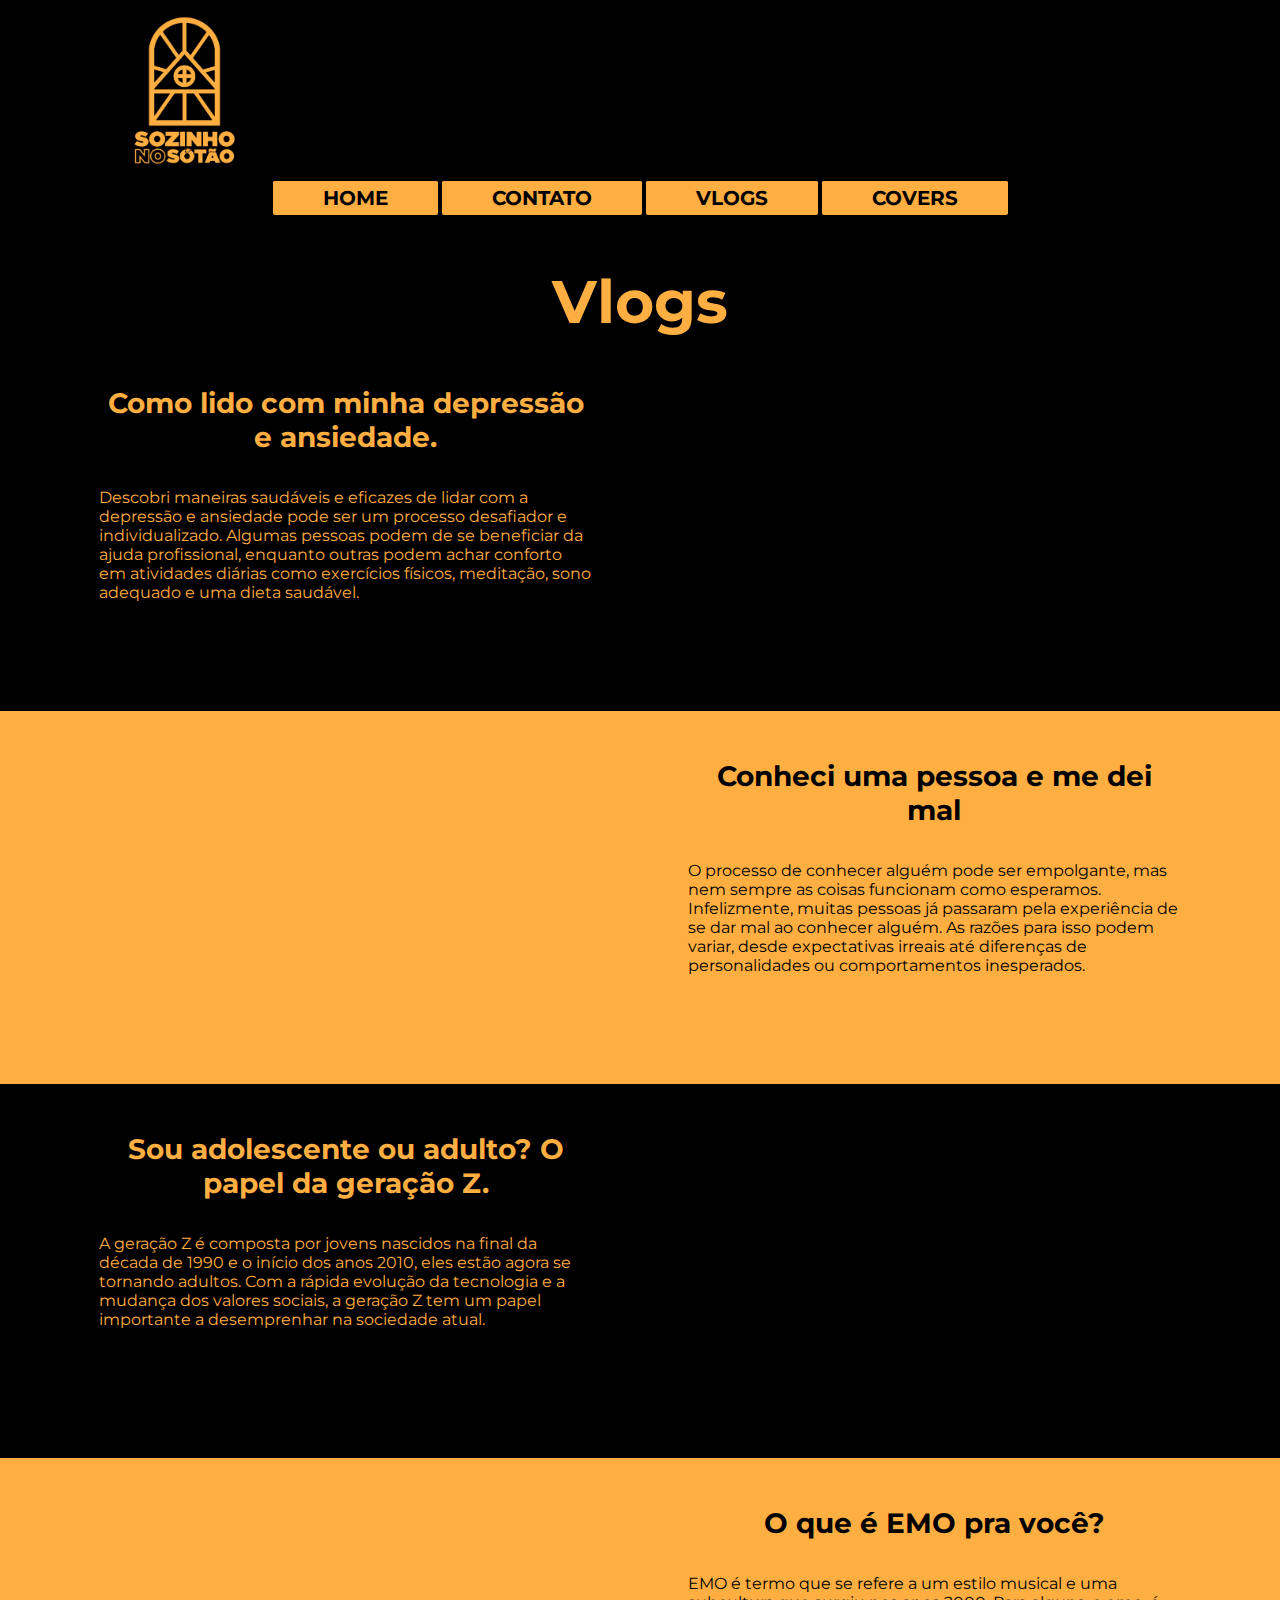
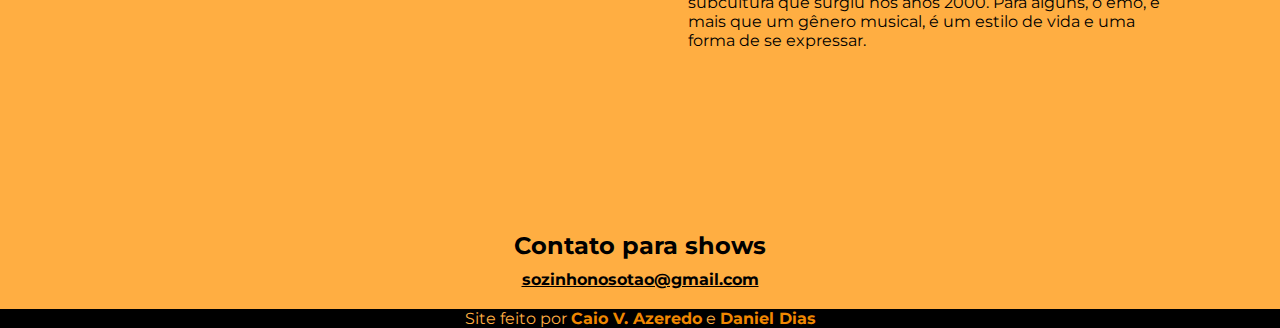
<file: paginas/vlogs.html>
<!DOCTYPE html>
<html lang="pt-BR">
    
    <head>
        <meta charset="UTF-8">
        <meta http-equiv="X-UA-Compatible" content="IE=edge">
        <meta name="viewport" content="width=device-width, initial-scale=1.0">
        <!-- Estilo principal para base para outros tamanhos de estilos de telas-->
        <link rel="stylesheet" href="../estilos/vlogs-covers.css" media="screen">
        <link rel="shortcut icon" href="../imagens/Logo-sozinho-no-sotao-sem-letras.png" type="image/x-icon">
        <link href="https://fonts.googleapis.com/icon?family=Material+Icons" rel="stylesheet">
        <title>Sozinho no sótão</title>
    </head>

    <body>
        <!-- Cabeçalho (logo e menu) -->
    <header>
        <div><img src="../imagens/Logo-sozinho-no-sotao.png" alt="Logo-sozinho-no-sotao" id="logo-header"><!-- logo -->
            <span id="burguer" class="material-icons" onclick="clickMenu()">menu</span>
        </div><!-- icone haburguer para telas pequenas-->

        <menu id="itens"><!-- menu -->
            <ul>
                <li><a href="./index.html">Home</a></li>
                <!-- <li><a href="#" class="shop">Shop</a></li> -->
                <li><a href="contato.html" target="_parent">Contato</a></li>
                <li><a href="vlogs.html">Vlogs </a></li>
                <li><a href="covers.html">Covers </a></li>
            </ul>
        </menu>
    </header>
        <main>
            <h1 id="h1-vlog">Vlogs</h1>
            
            <div class="container__black">
                <div class="text_group_yellow">
                    <h2 class="text_yellow">Como lido com minha depressão e ansiedade. <br><br> </h2>
                        <p class="text_yellow">  Descobri maneiras saudáveis e eficazes de lidar com a depressão e ansiedade pode ser um processo 
                            desafiador e individualizado. Algumas pessoas podem de se beneficiar da ajuda profissional, enquanto 
                            outras podem achar conforto em atividades diárias como exercícios físicos, meditação, sono adequado e 
                            uma dieta saudável.</p>
                        </div>
                        <div class="container__video_black">
                            <div class="video__group">
                                <iframe class="video_group_black" src="https://www.youtube.com/embed/TGBZtg38GNI" title="YouTube video player" 
                            frameborder="0" allow="accelerometer; autoplay; clipboard-write; encrypted-media; gyroscope; picture-in-picture;
                            web-share" allowfullscreen></iframe>
                            </div>
                        </div>
                    </div>

            <div class="container__yellow">
                <div class="text_group_black">
                    <h2 class="text_black">Conheci uma pessoa e me dei mal <br><br> </h2>
                        <p class="text_black"> O processo de conhecer alguém pode ser empolgante, mas nem sempre as coisas funcionam como esperamos. 
                            Infelizmente, muitas pessoas já passaram pela experiência de se dar mal ao conhecer alguém. As razões 
                            para isso podem variar, desde expectativas irreais até diferenças de personalidades ou comportamentos 
                            inesperados.</p>
                        </div>
                        <div class="container__video_yellow">
                            <div class="video__group">
                                <iframe class="video_group_yellow" src="https://www.youtube.com/embed/O-235DO4QZ0" title="YouTube video player"
                                frameborder="0" allow="accelerometer; autoplay; clipboard-write; encrypted-media; gyroscope; 
                                picture-in-picture; web-share" allowfullscreen></iframe>
                            </div>
                        </div>
                </div>

            <div class="container__black">
                <div class="text_group_yellow">
                    <h2 class="text_yellow">Sou adolescente ou adulto? O papel da geração Z.<br><br> </h2>
                        <p class="text_yellow">A geração Z é composta por jovens nascidos na final da década de 1990 e o início dos anos 2010, eles
                            estão agora se tornando adultos. Com a rápida evolução da tecnologia e a mudança dos valores sociais, 
                            a geração Z tem um papel importante a desemprenhar na sociedade atual.</p>
                </div>
                <div class="container__video_black">
                    <div class="video__group">
                        <iframe class="video_group_black" src="https://www.youtube.com/embed/bdQOQ45Ax30" title="YouTube video player" 
                        frameborder="0" allow="accelerometer; autoplay; clipboard-write; encrypted-media; gyroscope; picture-in-picture; 
                        web-share" allowfullscreen></iframe>
                    </div>
                </div>
            </div>

            <div class="container__yellow">
                <div class="text_group_black">
                    <h2 class="text_black">O que é EMO pra você? <br><br> </h2>
                        <p class="text_black">EMO é termo que se refere a um estilo musical e uma subcultura que surgiu nos anos 2000. Para alguns, o emo, 
                            é mais que um gênero musical, é um estilo de vida e uma forma de se expressar.</p>
                </div>
                <div class="container__video_yellow">
                    <div class="video__group">
                        <iframe class="video_group_yellow" src="https://www.youtube.com/embed/qq6XntAsNaI" title="YouTube video player" 
                        frameborder="0" allow="accelerometer; autoplay; clipboard-write; encrypted-media; gyroscope; picture-in-picture; 
                        web-share" allowfullscreen></iframe>
                    </div>
                </div>
            </div>
        </main>

        <footer id="contato">
            <h1>Contato para shows</h1>
            <a href="mailto:sozinhonosotao@gmail.com"><strong>sozinhonosotao@gmail.com</strong></a>
    
        </footer>
        <!-- rodapé com informações dos desenvolvedores (links levando para alguma rede social dos desenvolvedores) -->
        <footer id="desenvolvedores">
            Site feito por <a href="https://github.com/CaioVAzeredo" target="_blank"><strong>Caio V. Azeredo</strong></a> e
            <a href="https://github.com/Dan-Dias" target="_blank"><strong>Daniel Dias<strong><a>
        </footer>
    </body>
    <script src="../script/script.js"></script>
</html>
</file>
<file: estilos/estilo-Contato-TelasGrandes.css>
@charset "UTF-8";
@import url('https://fonts.googleapis.com/css2?family=Montserrat&display=swap');

* {
    margin: 0px;
    padding: 0px;
    font-family: 'Montserrat', sans-serif;
    box-sizing: border-box;
    transition: 0.5s;
    /* por enquanto */
}

body,
html {
    background-color: #000000;
}
@media screen and (min-width: 992px) and (max-width: 1200px) {

}
</file>
<file: estilos/estilo-Contato-TelasPequenas.css>
@charset "UTF-8";
@import url('https://fonts.googleapis.com/css2?family=Montserrat&display=swap');

* {
    margin: 0px;
    padding: 0px;
    font-family: 'Montserrat', sans-serif;
    box-sizing: border-box;
    transition: 0.5s;
    /* por enquanto */
}

body,
html {
    background-color: #000000;
}

/* MOBILE */


/* header */
/* logo */
#logo-header {
    margin-top: 5px;
    height: 100px;
    margin-left: 5px;
    transition: .1s;
}

/* menu */
header>div {
    display: flex;
    justify-content: space-between;
    align-items: center;
    margin-bottom: 10px;
    padding: 5px;

}

#burguer {
    color: black;
    background-color: #ffae42;
    border-radius: 10%;
    padding-top: 14px;
    padding-left: 13px;
    width: 51px;
    height: 53px;
    cursor: pointer;
    margin-right: 5px;
    margin-bottom: -50px;
}

#burguer:hover {
    background-color: #fabf72;
    cursor: pointer;
}

#burguer:active {
    background-color: #f08800;
    color: #000000;
}

menu {
    display: none;
}

menu>ul {
    list-style-type: none;
}

menu>ul>li>a {
    display: block;
    padding: 10px;
    border-top: 1px black solid;
    text-decoration: none;
    background-color: #ffae42;
    color: black;
    text-align: center;
    font-size: 1.5em;
}

menu>ul>li>a:hover {
    background-color: #fabf72;
}

menu>ul>li>a:active {
    background-color: #f08800;
    color: #000000;
}

/* CONTATO */
main>h1 {
    color: #ffae42;
    text-align: center;
}

main>form>p>label {
    width: 80%;
    color: #ffae42;
}

main>form>p {
    text-align: center;
    margin: 20px 10px 10px;
    font-size: 1.2em;
}

main>form>input#iemail {
    background-color: #ffffff;
    display: block;
    margin: 0 auto;
    margin-bottom: 30px;
    width: 80%;
    padding: 10px;
    border: #ffae42 2px solid;
    border-radius: 10px;
}

form>textarea#imensagem {
    display: block;
    margin: 0 auto;
    width: 80%;
    background-color: #ffffff;
    padding: 10px;
    border: #ffae42 2px solid;
    border-radius: 15px;
    width: 80%;
    height: 350px;
}

main>form>input#btForm {
    display: block;
    margin: 45px auto;
    padding: 5px 45px;
    font-size: 1.1em;
    font-weight: bold;
    background-color: #ffae42;
    border: #000000 solid 0px;
    border-radius: 10px;
}

/* footer */
#contato {
    margin-top: 115px;
    text-align: center;
    background-color: #ffae42;
    color: black;
    padding-bottom: 10px;
}

#contato>h1 {
    font-size: 1.5em;
}

#contato>a>strong,
#contato>a,
#contato>h1 {
    text-align: center;
    background-color: #ffae42;
    color: black;
}

#contato>a>strong,
#contato>a {
    display: block;
    margin: 10px;
}


#desenvolvedores {
    text-align: center;
    color: #ffae42;
    text-decoration: none;
}

#desenvolvedores>a>strong,
#desenvolvedores>a {

    color: #ffae42;
    text-decoration: none;
}

@media screen and (min-width: 768px) and (max-width: 992px) {
    #burguer {
        display: none;
    }

    #itens {
        display: block;
    }

    menu>ul {
        list-style-type: none;
        text-align: center;
    }

    menu>ul>li {
        display: inline-block;
    }

    menu>ul>li>a {
        text-transform: uppercase;
        color: #000000;
        font-weight: bold;
        font-size: 0.9em;
        text-decoration: none;
        box-sizing: border-box;
        border-radius: 2px;
        background: #ffae42;
        padding: 5px 45px 5px 45px;
        text-align: center;
        margin-bottom: 50px;
    }

    menu>ul>li>a:hover {
        color: #ffae42;
        background: #000000;
        box-shadow: 0 0 10px 0 #ffae42;
        transition: 0.2s;
    }

    /* MAIN */

    main>h1 {
        color: #ffae42;
        text-align: center;
    }
    
    main>form>p>label {
        width: 400px;
        color: #ffae42;
    }
    
    main>form>p {
        text-align: center;
        margin: 20px 10px 10px;
        font-size: 1.2em;
    }
    
    main>form>input#iemail {
        background-color: #ffffff;
        display: block;
        margin: 0 auto;
        margin-bottom: 30px;
        width: 400px;
        padding: 10px;
        border: #ffae42 2px solid;
        border-radius: 10px;
    }
    
    form>textarea#imensagem {
        display: block;
        margin: 0 auto;
        width: 400px;
        background-color: #ffffff;
        padding: 10px;
        border: #ffae42 2px solid;
        border-radius: 15px;
        height: 350px;
    }
    
    main>form>input#btForm {
        display: block;
        margin: 45px auto;
        padding: 5px 45px;
        font-size: 1.1em;
        font-weight: bold;
        background-color: #ffae42;
        border: #000000 solid 0px;
        border-radius: 10px;
    }
}
</file>
<file: estilos/estilo-telas-pequenas(main).css>
@charset "UTF-8";
@import url('https://fonts.googleapis.com/css2?family=Montserrat&display=swap');

* {
    margin: 0px;
    padding: 0px;
    font-family: 'Montserrat', sans-serif;
    box-sizing: border-box;
    transition: 0.5s;
    /* por enquanto */
}
/* preload */

.pre{
    width: 100px;
    height: 143px;
    
    background-position:center ;
    background-size: contain ;
    animation: load 0.6s linear infinite;
}
@keyframes load{
    0%{
        transform:  scale(1.07);
    }
    80%{
        transform:  scale(1.0);
    }
    100%{
        transform:  scale(1.8);
    }
}
.box-load{
    position: absolute;
    width: 100%;
    height: 100%;

    background-color: black;
    display: flex;
    justify-content: center;
    align-items: center;
}
.content{
    display: none;
}

body,
html {
    background-color: #000000;
}

/* MOBILE */


/* header */
/* logo */
#logo-header {
    margin-top: 5px;
    height: 100px;
    margin-left: 5px;
    transition: .1s;
}

/* menu */
header>div {
    display: flex;
    justify-content: space-between;
    align-items: center;
    margin-bottom: 10px;
    padding: 5px;

}

#burguer {
    color: black;
    background-color: #ffae42;
    border-radius: 10%;
    padding-top: 14px;
    padding-left: 13px;
    width: 51px;
    height: 53px;
    cursor: pointer;
    margin-right: 5px;
    margin-bottom: -50px;
}

#burguer:hover {
    background-color: #fabf72;
    cursor: pointer;
}

#burguer:active {
    background-color: #b56700;
    color: #000000;
}

menu {
    display: none;
}

menu>ul {
    list-style-type: none;
}

menu>ul>li>a {
    display: block;
    padding: 10px;
    border-top: 1px black solid;
    text-decoration: none;
    background-color: #ffae42;
    color: black;
    text-align: center;
    font-size: 1.5em;
}

menu>ul>li>a:hover {
    background-color: #fabf72;
}

menu>ul>li>a:active {
    background-color: #aa6100;
    color: #000000;
}

/* redes sociais */
#sociais {
    position: relative;
    margin: auto;
    padding: 35px;
}

#sociais>div {
    position: absolute;
    left: 50%;
    top: 50%;
    width: 195px;
    margin-top: 5px;
    transform: translate(-50%, -50%);
}

#instagram,
#facebook,
#tiktok {
    width: 60px;
    height: 60px;
}

section#sociais>div>a,
section#sociais>div>a>img {
    border-radius: 100%;
}

/* album */
section#album {
    margin-top: 50px;
    margin-bottom: 50px;
    transition: .1s;
}

#ouca {
    width: 290px;
    display: block;
    margin: auto;
    transition: .1s;
}

section#album>div#disse-era {
    height: 80px;
    width: 300px;
    margin: 0 auto;

}

section#album>div#disse-era>#disse {
    width: 300px;
}

section#album>div#disse-era>#era {
    width: 300px;
}

#capa-album {
    height: 300px;
    display: block;
    margin: auto;
    margin-bottom: 10px;
    margin-top: 10px;
    transition: .1s;
}

#em {
    width: 300px;
    display: block;
    margin: auto;
    margin-top: 30px;
    transition: .1s;
}

div#stream {
    height: 150px;
    width: 125px;
    margin: auto;
    margin-bottom: 0px;
    transition: .1s;
}

section#album>div#musicas>div#stream>a>img {
    display: block;
    width: 80px;
    height: 45px;
    margin-top: 15px;
    transition: .1s;
}

section#album>div#musicas {
    width: 300px;
    margin: 0 auto;
    margin-top: 15px;
    display: flex;
    justify-content: space-between;
    margin-bottom: 50px;
    transition: .1s;
}

section#album>div#musicas>div#stream>a>img#spotify {
    width: 120px;
    height: 45px;
}

section#album>div#musicas>div#stream>a>img#yt {
    width: 130px;
    height: 45px;
}

section#album>div#musicas>div#stream>a>img#amazon {
    width: 130px;
    height: 40px;
}

section#album>div#musicas>div#stream>a>img#deezer {
    width: 120px;
    height: 35px;
    margin-bottom: 25px;
}

section#album>div#musicas>div#stream>a>img#apple {
    width: 120px;
    height: 35px;
}

section#album>div#musicas>div#stream>a>img#itunes {
    margin-top: 20px;
    width: 120px;
    height: 30px;
    transition: .1s;
}

/* AGENDA */
#agenda {
    text-align: center;
    background-color: #ffae42;
}

#agenda>h1 {
    font-size: 2.5em;
}

#agenda>p {
    font-size: 1.5em;
}
#agenda>p>a{
    color: #000000;
    
}
#agenda>p>a>input {
    padding: 10px 55px;
    margin: 10px 0px 10px 0px;
    border: #000000;
    color: #ffae42;
    background-color: black;
    font-size: 1.1em;
    margin: 10px 0px 10px 0px;
}

#agenda>p>a>input:hover {
    padding: 10px 55px;
    margin: 10px 0px 10px 0px;
    transition: 0.2s;
    border: #000000 1px solid;
    color: #000000;
    font-weight: bolder;
    background-color: #f08800;
    cursor: pointer;
}

#Pvideo {
    text-align: center;
    color: #ffae42;
    margin-top: 20px;
    margin-bottom: 5%;
}

#Pvideo>P {
    font-size: 1.1em;
}

#Pvideo>div {
    margin: 0px 0px 30px 0px;
    padding: 0px;
    padding-bottom: 50%;
    position: relative;
}

iframe {
    display: block;
    position: absolute;
    top: 10%;
    left: 5%;
    width: 90%;
    height: 95%;
}


/* footer */
#contato {
    text-align: center;
    background-color: #ffae42;
    color: black;
    padding-bottom: 10px;
}

#contato>h1 {
    font-size: 1.5em;
}

#contato>a>strong,
#contato>a,
#contato>h1 {
    text-align: center;
    background-color: #ffae42;
    color: black;
}

#contato>a>strong,
#contato>a {
    display: block;
    margin: 10px;
}


#desenvolvedores {
    text-align: center;
    color: #ffae42;
    text-decoration: none;
}

#desenvolvedores>a>strong,
#desenvolvedores>a {

    color: #f08800;
    text-decoration: none;
}


@media screen and (min-width: 768px) and (max-width: 1500px) {
    #burguer {
        display: none;
    }

    #itens {
        display: block;
    }

    menu>ul {
        list-style-type: none;
        text-align: center;
    }

    menu>ul>li {
        display: inline-block;
    }

    menu>ul>li>a {
        text-transform: uppercase;
        color: #000000;
        font-weight: bold;
        font-size: 0.9em;
        text-decoration: none;
        box-sizing: border-box;
        border-radius: 2px;
        padding: 5px 45px 5px 45px;
        text-align: center;
        margin-bottom: 50px;
    }

    menu>ul>li>a:hover {
        color: #ffae42;
        background: #000000;
        box-shadow: 0 0 10px 0 #ffae42;
        transition: 0.2s;
    }

    /* album */
    section#album {
        margin-top: 50px;
        margin-bottom: 50px;

    }

    #ouca {
        width: 350px;
        display: block;
        margin: auto;
        transition: .1s;
    }

    section#album>div#disse-era {
        height: 100px;
        width: 400px;
        margin: 0 auto;

    }

    section#album>div#disse-era>#disse {
        width: 400px;
    }

    section#album>div#disse-era>#era {
        width: 400px;
    }


    #capa-album {
        height: 400px;
        display: block;
        margin: auto;
        margin-bottom: 10px;
        margin-top: 10px;
        transition: .1s;
    }

    #em {
        width: 400px;
        display: block;
        margin: auto;
        margin-top: 30px;
        transition: .1s;
    }

    div#stream {
        height: 150px;
        width: 125px;
        margin: 0px;
        margin: auto;
        transition: .1s;
    }


    section#album>div#musicas {
        width: 300px;
        margin-top: 15px;
        display: flex;
        justify-content: space-between;
        margin-bottom: 100px;
        transition: .1s;
    }

    section#album>div#musicas>div#stream>a>img#spotify {
        width: 175px;
        height: 55px;
        margin-left: -60px;
        transition: .1s;
    }

    section#album>div#musicas>div#stream>a>img#yt {
        width: 175px;
        height: 50px;
        margin-left: -60px;
        transition: .1s;
    }

    section#album>div#musicas>div#stream>a>img#amazon {
        width: 190px;
        height: 55px;
        margin-left: -60px;
        transition: .1s;
    }

    section#album>div#musicas>div#stream>a>img#deezer {
        width: 185px;
        height: 46px;
        margin-bottom: 15px;
        transition: .1s;
    }

    section#album>div#musicas>div#stream>a>img#apple {
        width: 175px;
        height: 40px;
        margin-top: 25px;
        transition: .1s;
    }

    section#album>div#musicas>div#stream>a>img#itunes {
        margin-top: 25px;
        width: 185px;
        height: 40px;
        transition: .1s;
    }

    /* AGENDA */
    agenda {
        background-color: #ffae42;
    }

    #agenda>h1 {
        font-size: 2.5em;
    }

    #agenda>p {
        margin: 0 auto;
        font-size: 1.5em;

    }

    #agenda>p>a>input {
        margin: 10px 0px 10px 9%;
        border: #000000;
        color: #ffae42;
        background-color: black;
        font-size: 1.1em;

    }

    #agenda>p>a>input:hover {
        margin: 10px 0px 10px 9%;
        transition: 0.2s;
        border: #000000 1px solid;
        color: #000000;
        font-weight: bolder;
        background-color: #f08800;
        cursor: pointer;
    }

}
</file>
<file: estilos/estilo-Desktops-e-TelasGrandes.css>
@charset "UTF-8";
@import url('https://fonts.googleapis.com/css2?family=Montserrat&display=swap');

* {
    margin: 0px;
    padding: 0px;
    font-family: 'Montserrat', sans-serif;
    box-sizing: border-box;

}
/* preload */

.pre{
    width: 100px;
    height: 143px;
    
    background-position:center ;
    background-size: contain ;
    animation: load 0.6s linear infinite;
}
@keyframes load{
    0%{
        transform:  scale(1.07);
    }
    80%{
        transform:  scale(1.0);
    }
    100%{
        transform:  scale(1.8);
    }
}
.box-load{
    position: absolute;
    width: 100%;
    height: 100%;

    background-color: black;
    display: flex;
    justify-content: center;
    align-items: center;
}
.content{
    display: none;
}

body,
html {
    background-color: #000000;
}

@media screen and (min-width: 992px) and (max-width: 1200px) {
    #logo-header {
        margin-top: 10px;
        height: 150px;
        margin-left: 10px;
        transition: .1s;
    }

    #burguer {
        display: none;
    }

    menu {
        display: block;
    }

    menu>ul {
        list-style-type: none;
        text-align: center;
    }

    menu>ul>li {
        display: inline-block;
    }

    menu>ul>li>a {
        text-transform: uppercase;
        color: #000000;
        font-weight: bold;
        font-size: 20px;
        text-decoration: none;
        box-sizing: border-box;
        border-radius: 2px;
        background: #ffae42;
        padding: 5px 50px 5px 50px;
        text-align: center;
        margin-bottom: 50px;
    }

    menu>ul>li>a:hover {
        color: #f08800;
        background: #000000;
        box-shadow: 0 0 10px 0 #f08800;
        transition: 0.2s;
    }

    /* album */
    section#album {
        width: 80vw;
        height: 500px;
        margin: 0 auto;
        display: block;
    }

    section#album>div#disse-era {
        position: absolute;
        right: 55%;
        top: 345px;
    }



    section#album>#ouca {
        width: 300px;
        position: absolute;
        right: 60%;
        top: 480px;
    }

    #capa-album {
        height: 415px;
        position: absolute;
        left: 53%;
    }

    #em {
        position: absolute;
        top: 500px;
        right: 55%;
        width: 400px;

    }

    div#stream {

        height: 150px;
        width: 125px;
    }


    section#album>div#musicas {
        position: absolute;
        right: 60%;
        top: 550px;
        width: 300px;
        margin-top: 15px;

    }

    section#album>div#musicas>div#stream>a>img#spotify {
        width: 175px;

    }

    section#album>div#musicas>div#stream>a>img#yt {
        width: 175px;
        height: 50px;
        margin-left: -60px;
        transition: .1s;
    }

    section#album>div#musicas>div#stream>a>img#amazon {
        width: 190px;
        height: 55px;
        margin-left: -60px;
        transition: .1s;
    }

    section#album>div#musicas>div#stream>a>img#deezer {
        width: 185px;
        height: 46px;
        margin-bottom: 15px;
        transition: .1s;
    }

    section#album>div#musicas>div#stream>a>img#apple {
        width: 175px;
        height: 40px;
        margin-top: 25px;
        transition: .1s;
    }

    section#album>div#musicas>div#stream>a>img#itunes {
        margin-top: 25px;
        width: 185px;
        height: 40px;
        transition: .1s;
    }

    /* AGENDA */
    agenda {
        background-color: #f08800;
    }

    #agenda>h1 {
        font-size: 2.5em;
    }

    #agenda>p {
        margin: 0 auto;
        font-size: 1.5em;

    }

    #agenda>p>a>input {
        margin: 10px 0px 10px 150px;
        border: #000000;
        color: #ffae42;
        background-color: black;
        font-size: 1.1em;

    }

    #agenda>p>a>input:hover {
        margin: 10px 0px 10px 150px;
        transition: 0.2s;
        border: #000000 1px solid;
        color: #000000;
        font-weight: bolder;
        background-color: #f08800;
        cursor: pointer;
    }

    /* VIDEO */
    #Pvideo {
        text-align: center;
        color: #ffae42;
        margin-top: 20px;
        margin-bottom: 50px;
    }

    #Pvideo>P {
        margin: 0 auto;
        width: 800px;
        font-size: 1.5em;
        margin-bottom: 0px;
    }

    #Pvideo>div {
        display: block;
        margin: 0 auto;
        width: 900px;
        height: 500px;
        padding-bottom: 300px;
    }

    iframe {
        width: 900px;
        height: 500px;
        display: block;
        position: absolute;
        left: 0%;
    }

    /* footer */
    #contato {
        margin-top: 90px;
    }
}

@media screen and (min-width: 1200px) {
    #logo-header {
        margin-top: 10px;
        height: 150px;
        margin-left: 10%;
        transition: .1s;
    }

    #burguer {
        display: none;
    }

    menu {
        display: block;
    }

    menu>ul {
        list-style-type: none;
        text-align: center;
    }

    menu>ul>li {
        display: inline-block;
    }

    menu>ul>li>a {
        text-transform: uppercase;
        color: #000000;
        font-weight: bold;
        font-size: 20px;
        text-decoration: none;
        box-sizing: border-box;
        border-radius: 2px;
        background: #ffae42;
        padding: 5px 50px 5px 50px;
        text-align: center;
        margin-bottom: 50px;
    }

    menu>ul>li>a:hover {
        color: #ffae42;
        background: #000000;
        box-shadow: 0 0 10px 0 #ffae42;
        transition: 0.2s;
    }

    /* album */
    section#album {
        width: 80vw;
        height: 650px;
        margin: 0 auto;
        display: block;
    }

    section#album>div#disse-era {
        position: absolute;
        right: 58%;
        left: 10px;
        top: 345px;
    }

    section#album>div#disse-era>#disse {
        width: 600px;
    }

    section#album>div#disse-era>#era {
        width: 600px;
    }

    #capa-album {
        height: 415px;
        position: absolute;
        left: 53%;
    }

    section#album>#ouca {
        width: 300px;
        position: absolute;
        left: -10%;
        right: 33%;
        top: 530px;
    }

    #capa-album {
        height: 500px;
        position: absolute;
        left: 55%;
        transition: 0.5s;
    }

    #em {
        position: absolute;
        top: 540px;
        right: 43%;
        left: 10px;
        width: 450px;

    }

    div#stream {
        height: 150px;
        width: 125px;
    }


    section#album>div#musicas {
        position: absolute;
        right: 44%;
        left: 10px;
        top: 620px;
        width: 300px;
        margin-top: 15px;

    }

    section#album>div#musicas>div#stream>a>img#spotify {
        width: 170px;
        height: 60px;
        margin-bottom: 10px;
        margin-left: -57px;
    }

    section#album>div#musicas>div#stream>a>img#yt {
        width: 175px;
        height: 50px;
        margin-left: -60px;
        transition: .1s;
    }

    section#album>div#musicas>div#stream>a>img#amazon {
        width: 190px;
        height: 55px;
        margin-left: -60px;
        transition: .1s;
    }

    section#album>div#musicas>div#stream>a>img#deezer {
        width: 185px;
        height: 46px;
        margin-bottom: 15px;
        transition: .1s;
    }

    section#album>div#musicas>div#stream>a>img#apple {
        width: 175px;
        height: 40px;
        margin-top: 25px;
        transition: .1s;
    }

    section#album>div#musicas>div#stream>a>img#itunes {
        margin-top: 25px;
        width: 185px;
        height: 40px;
        transition: .1s;
    }

    /* AGENDA */
    agenda {
        background-color: #ffae42;
    }

    #agenda>h1 {
        font-size: 2.5em;
    }

    #agenda>p {
        margin: 0 auto;
        font-size: 1.5em;

    }

    #agenda>p>a>input {
        margin: 10px 0px 10px 150px;
        border: #000000;
        color: #ffae42;
        background-color: black;
        font-size: 1.1em;

    }

    #agenda>p>a>input:hover {
        margin: 10px 0px 10px 150px;
        transition: 0.2s;
        border: #000000 1px solid;
        color: #000000;
        font-weight: bolder;
        background-color: #ffae42;
        cursor: pointer;
    }

    /* VIDEO */
    #Pvideo {
        text-align: center;
        color: #ffae42;
        margin-top: 20px;
        margin-bottom: 50px;
    }

    #Pvideo>P {
        margin: 0 auto;
        width: 800px;
        font-size: 1.5em;
        margin-bottom: 0px;
    }

    #Pvideo>div {
        display: block;
        margin: 0 auto;
        width: 900px;
        height: 500px;
        padding-bottom: 300px;
    }

    iframe {
        width: 900px;
        height: 500px;
        display: block;
        position: absolute;
        left: 0%;
    }

    /* footer */
    #contato {
        margin-top: 90px;
    }


}
</file>
<file: estilos/vlogs-covers.css>
@charset "UTF-8";
@import url('https://fonts.googleapis.com/css2?family=Montserrat&display=swap');

* {
    margin: 0px;
    padding: 0px;
    font-family: 'Montserrat', sans-serif;
    box-sizing: border-box;
}

/* header */
header,
body {
    background-color: black;
}

#logo-header {
    margin-top: 5px;
    height: 100px;
    margin-left: 5px;
    transition: .1s;
}

/* menu */
header>div {
    display: flex;
    justify-content: space-between;
    align-items: center;
    margin-bottom: 10px;
    padding: 5px;

}

#burguer {
    color: black;
    background-color: #ffae42;
    border-radius: 10%;
    padding-top: 14px;
    padding-left: 13px;
    width: 51px;
    height: 53px;
    cursor: pointer;
    margin-right: 5px;
    margin-bottom: -50px;
}

#burguer:hover {
    background-color: #fabf72;
    cursor: pointer;
}

#burguer:active {
    background-color: #b56700;
    color: #000000;
}

menu {
    display: none;
}

menu>ul {
    list-style-type: none;
}

menu>ul>li>a {
    display: block;
    padding: 10px;
    border-top: 1px black solid;
    text-decoration: none;
    background-color: #ffae42;
    color: black;
    text-align: center;
    font-size: 1.5em;
}

menu>ul>li>a:hover {
    background-color: #fabf72;
}

menu>ul>li>a:active {
    background-color: #aa6100;
    color: #000000;
}
/* footer */
#contato {
    text-align: center;
    background-color: #ffae42;
    color: black;
    padding-bottom: 10px;
}

#contato>h1 {
    font-size: 1.5em;
}

#contato>a>strong,
#contato>a,
#contato>h1 {
    text-align: center;
    background-color: #ffae42;
    color: black;
}

#contato>a>strong,
#contato>a {
    display: block;
    margin: 10px;
}


#desenvolvedores {
    text-align: center;
    color: #ffae42;
    text-decoration: none;
}

#desenvolvedores>a>strong,
#desenvolvedores>a {

    color: #f08800;
    text-decoration: none;
}



/* MOBILE and Tablet*/
@media screen and (min-width: 220px) and (max-width: 820px) {

    /* Main */

    #h1-vlog {
        background: #000000;
        color: #ffae42;
        font-weight: bold;
        text-align: center;
        font-size: 60px;
        padding: 1rem;
        margin: 0px;
    }

    .container__black {
        background: #000000;
        display: grid;
        padding: 0 0 2rem 0;
    }

    .container__yellow {
        background: #ffae42;
        display: grid;
        padding: 0 0 2rem 0;
    }

    p {
        display: inline;
        font-size: 18px;
    }

    .text_yellow {
        color: #ffae42;
    }

    .text_black {
        color: #000000;
    }

    h2.text_black,
    h2.text_yellow {
        font-size: 28px;
        text-align: center;
    }

    .text_group_yellow,
    .text_group_black {
        display: inline;
        width: 100%;
        padding: 2rem;
    }

    .video__group {
        padding: 2rem;
        padding-bottom: 50%;
        position: relative;
    }

    .video_group_black,
    .video_group_yellow {
        position: absolute;
        width: 90%;
        height: 90%;
        top: 5%;
        left: 5%
    }

    .video_group_black:hover {
        box-shadow: 0 0 10px 0 #ffae42;
        transition: 0.2s;
    }

    .video_group_yellow:hover {
        box-shadow: 0 0 10px 0 #000000;
        transition: 0.2s;
    }

}

@media screen and (min-width: 768px) and (max-width: 1500px) {
    #burguer {
        display: none;
    }

    #itens {
        display: block;
    }

    menu>ul {
        list-style-type: none;
        text-align: center;
    }

    menu>ul>li {
        display: inline-block;
    }

    menu>ul>li>a {
        text-transform: uppercase;
        color: #000000;
        font-weight: bold;
        font-size: 0.9em;
        text-decoration: none;
        box-sizing: border-box;
        border-radius: 2px;
        padding: 5px 45px 5px 45px;
        text-align: center;
        margin-bottom: 50px;
    }

    menu>ul>li>a:hover {
        color: #ffae42;
        background: #000000;
        box-shadow: 0 0 10px 0 #ffae42;
        transition: 0.2s;
    }

    /* Main  */
    #h1-vlog {
        background: #000000;
        color: #ffae42;
        font-weight: bold;
        text-align: center;
        font-size: 60px;
    }

    .container__black,
    .container__yellow {
        display: grid;
        grid-template-areas: "text video";
        grid-template-columns: 50%;
        padding: 0 4% 0 4%;
    }

    .container__yellow {
        background: #ffae42;
    }

    .container__black {
        background: #000000;
    }

    p {
        display: inline;
    }

    .text_yellow {
        color: #ffae42;

    }

    .text_black {
        color: #000000;

    }

    h2.text_black,
    h2.text_yellow {
        font-size: 28px;
        text-align: center;
    }

    .text_group_black,
    .text_group_yellow {
        display: inline;
        width: 100%;
        padding: 3rem;
    }

    .text_group_black {
        grid-column-start: 2;
        grid-column-end: 3;
    }

    .container__video_black,
    .container__video_yellow {
        max-width: 700px;
        padding: 3rem;
    }

    .container__video_yellow {
        grid-row-start: 1;
        grid-row-end: 2;
        grid-column-start: 1;
        grid-column-end: 2;
    }

    .video__group {
        width: 100%;
        padding-top: 56.25%;
        position: relative;
    }

    .video__group iframe {
        width: 100%;
        height: 100%;
        position: absolute;
        top: 0;
        left: 0;
        border-radius: 5px;
    }

    .video_group_black:hover {
        box-shadow: 0 0 10px 0 #ffae42;
        transition: 0.2s;
    }

    .video_group_yellow:hover {
        box-shadow: 0 0 10px 0 #000000;
        transition: 0.2s;
    }
}

@media screen and (min-width: 992px) and (max-width: 1200px) {
    #logo-header {
        margin-top: 10px;
        height: 150px;
        margin-left: 10px;
        transition: .1s;
    }

    #burguer {
        display: none;
    }

    menu {
        display: block;
    }

    menu>ul {
        list-style-type: none;
        text-align: center;
    }

    menu>ul>li {
        display: inline-block;
    }

    menu>ul>li>a {
        text-transform: uppercase;
        color: #000000;
        font-weight: bold;
        font-size: 20px;
        text-decoration: none;
        box-sizing: border-box;
        border-radius: 2px;
        background: #ffae42;
        padding: 5px 50px 5px 50px;
        text-align: center;
        margin-bottom: 50px;
    }

    menu>ul>li>a:hover {
        color: #f08800;
        background: #000000;
        box-shadow: 0 0 10px 0 #f08800;
        transition: 0.2s;
    }
}

/* wide screen */
@media screen and (min-width: 1200px) {
    #logo-header {
        margin-top: 10px;
        height: 150px;
        margin-left: 10%;
        transition: .1s;
    }

    #burguer {
        display: none;
    }

    menu {
        display: block;
    }

    menu>ul {
        list-style-type: none;
        text-align: center;
    }

    menu>ul>li {
        display: inline-block;
    }

    menu>ul>li>a {
        text-transform: uppercase;
        color: #000000;
        font-weight: bold;
        font-size: 20px;
        text-decoration: none;
        box-sizing: border-box;
        border-radius: 2px;
        background: #ffae42;
        padding: 5px 50px 5px 50px;
        text-align: center;
        margin-bottom: 50px;
    }

    menu>ul>li>a:hover {
        color: #ffae42;
        background: #000000;
        box-shadow: 0 0 10px 0 #ffae42;
        transition: 0.2s;
    }

    /* Main  */
    #h1-vlog {
        background: #000000;
        color: #ffae42;
        font-weight: bold;
        text-align: center;
        font-size: 60px;
    }

    .container__black,
    .container__yellow {
        display: grid;
        grid-template-areas: "text video";
        grid-template-columns: 50%;
        padding: 0 4% 0 4%;
    }

    .container__yellow {
        background: #ffae42;
    }

    .container__black {
        background: #000000;
    }

    p {
        display: inline;
    }

    .text_yellow {
        color: #ffae42;
        

    }

    .text_black {
        color: #000000;
        
    }

    h2.text_black,
    h2.text_yellow {
        font-size: 28px;
        text-align: center;
    }

    .text_group_black,
    .text_group_yellow {
        display: inline;
        width: 100%;
        padding: 3rem;
    }

    .text_group_black {
        grid-column-start: 2;
        grid-column-end: 3;
    }

    .container__video_black,
    .container__video_yellow {
        max-width: 700px;
        padding: 3rem;
    }

    .container__video_yellow {
        grid-row-start: 1;
        grid-row-end: 2;
        grid-column-start: 1;
        grid-column-end: 2;
    }

    .video__group {
        width: 100%;
        padding-top: 56.25%;
        position: relative;
    }

    .video__group iframe {
        width: 100%;
        height: 100%;
        position: absolute;
        top: 0;
        left: 0;
        border-radius: 5px;
    }

    .video_group_black:hover {
        box-shadow: 0 0 10px 0 #ffae42;
        transition: 0.2s;
    }

    .video_group_yellow:hover {
        box-shadow: 0 0 10px 0 #000000;
        transition: 0.2s;
    }

}
</file>
